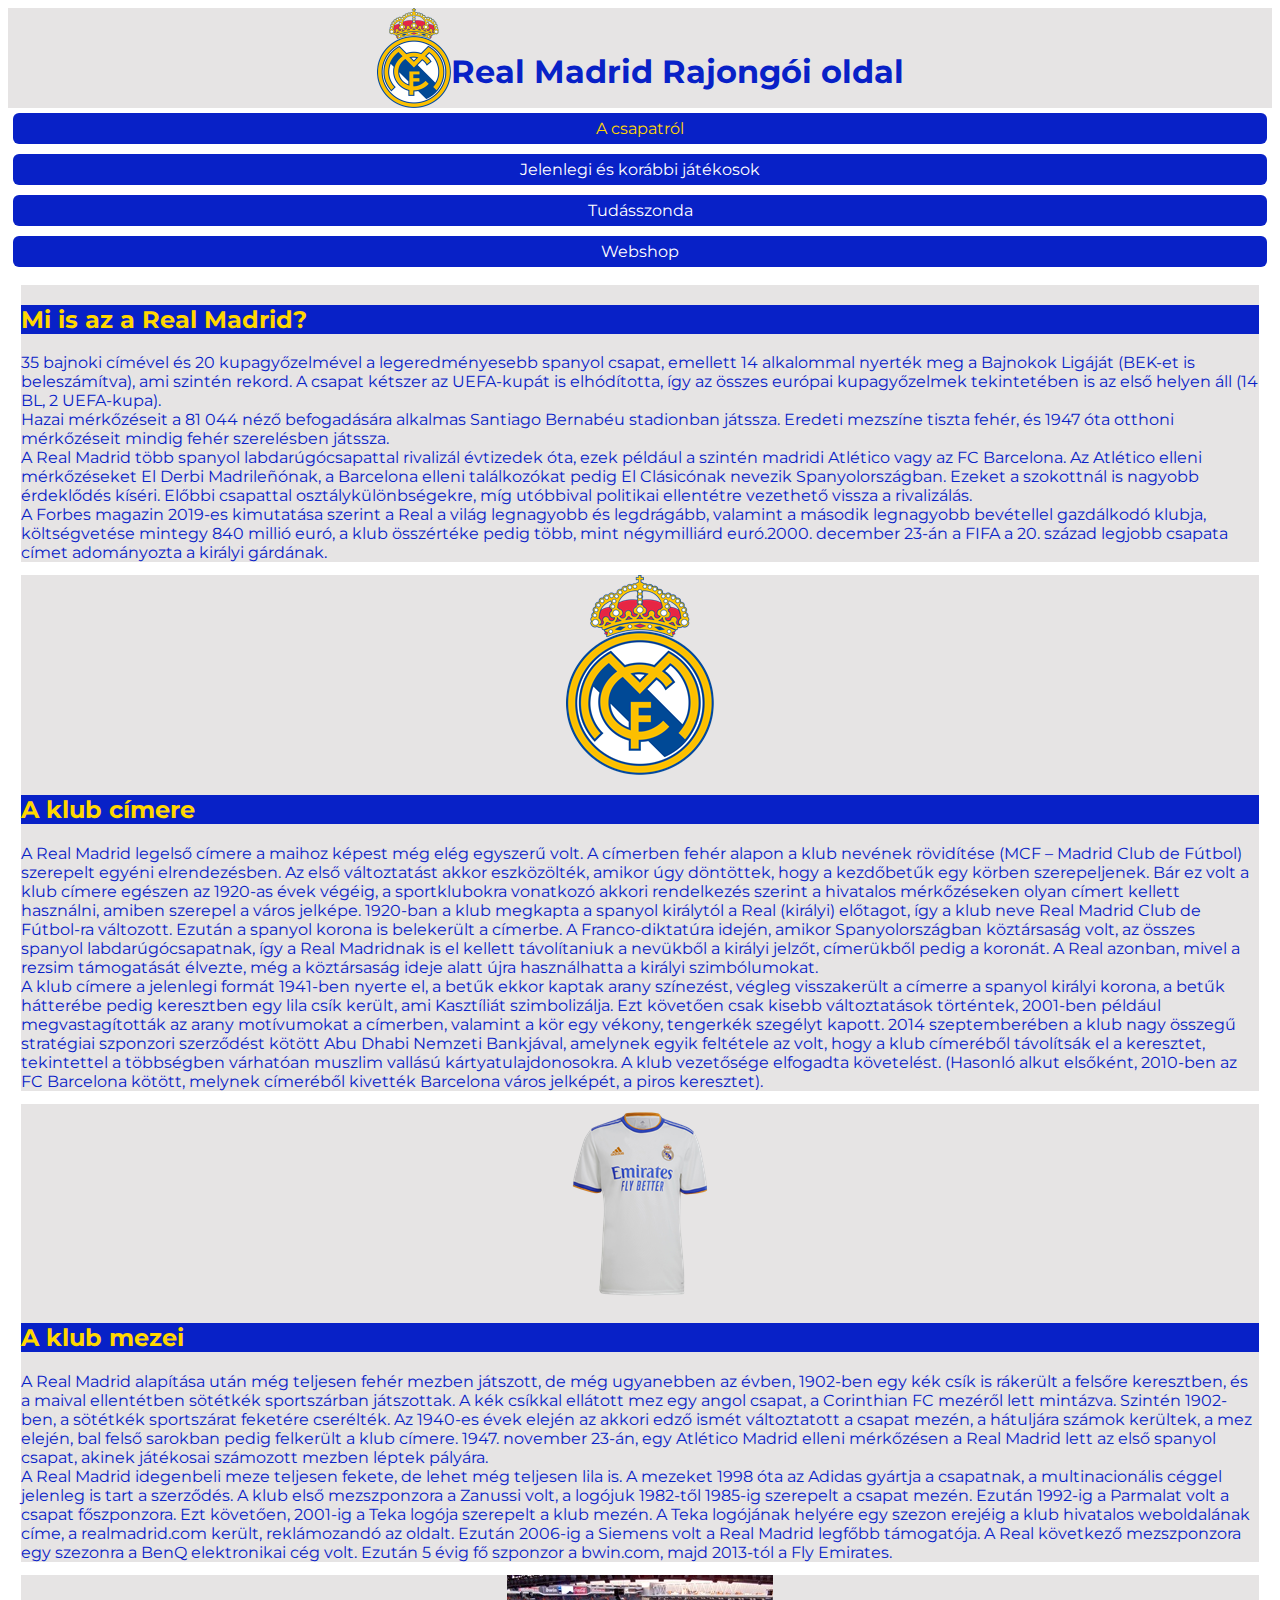
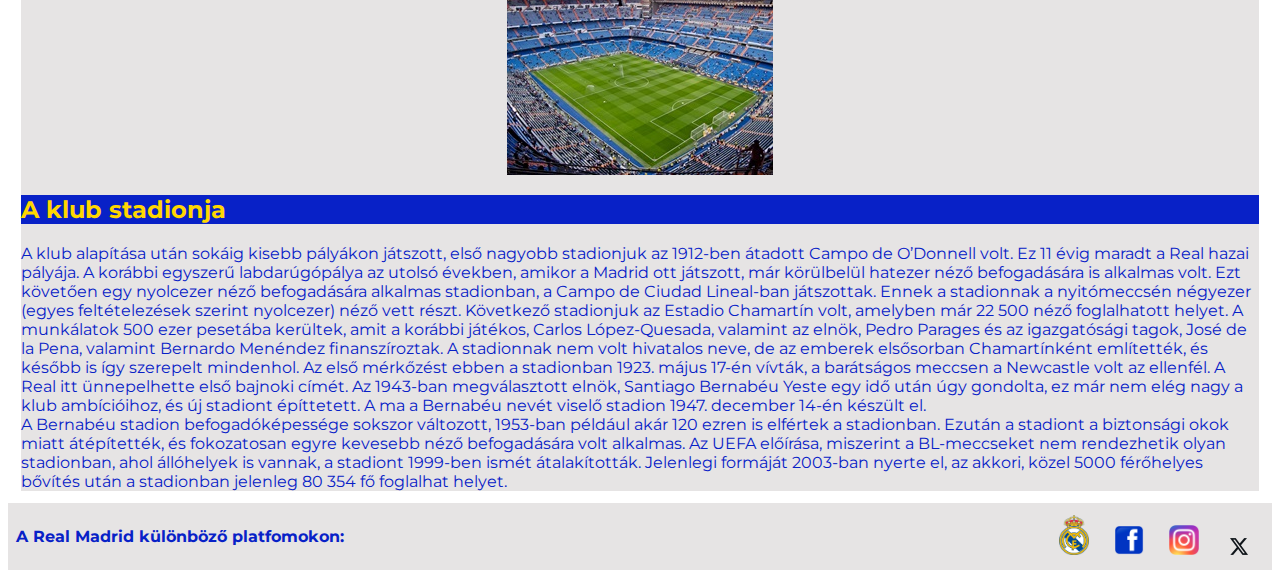
<file: index.html>
<!DOCTYPE html>
<html lang="hu">
<head>
    <meta charset="utf-8">
    <meta name="viewport" content="width=device-width,initial-scale=1.0">
    <meta name="author" content="Soós András">
    <meta name="copyright" content="Real Madrid Fanpage">
    <link rel="icon" href="képek/favicon.png" type="image/x-icon">
    <link rel="stylesheet" href="style.css">
    <title>Beadandó weboldal - Real Madrid Rajongói oldal</title>
</head>
<body>
<header>
    <img src="képek/favicon.png" alt="Real Madrid címer">
    <h1><a href="index.html">Real Madrid Rajongói oldal</a></h1>
    </header>
    <nav>
        <ul>
            <li><a href="#" id="active">A csapatról</a></li>
            <li><a href="keret.html">Jelenlegi és korábbi játékosok</a></li>
            <li><a href="teszt.html">Tudásszonda</a></li>
            <li><a href="webshop.html">Webshop</a></li>
        </ul>
    </nav>  
<div class="container">

<article class="csapat1">
<h2>Mi is az a Real Madrid?</h2>
35 bajnoki címével és 20 kupagyőzelmével a legeredményesebb spanyol csapat, emellett 14 alkalommal nyerték meg a Bajnokok Ligáját (BEK-et is beleszámítva), ami szintén rekord. A csapat kétszer az UEFA-kupát is elhódította, így az összes európai kupagyőzelmek tekintetében is az első helyen áll (14 BL, 2 UEFA-kupa).
<br>
Hazai mérkőzéseit a 81 044 néző befogadására alkalmas Santiago Bernabéu stadionban játssza. Eredeti mezszíne tiszta fehér, és 1947 óta otthoni mérkőzéseit mindig fehér szerelésben játssza.
<br>
A Real Madrid több spanyol labdarúgócsapattal rivalizál évtizedek óta, ezek például a szintén madridi Atlético vagy az FC Barcelona. Az Atlético elleni mérkőzéseket El Derbi Madrileñónak, a Barcelona elleni találkozókat pedig El Clásicónak nevezik Spanyolországban. Ezeket a szokottnál is nagyobb érdeklődés kíséri. Előbbi csapattal osztálykülönbségekre, míg utóbbival politikai ellentétre vezethető vissza a rivalizálás.
<br>
A Forbes magazin 2019-es kimutatása szerint a Real a világ legnagyobb és legdrágább, valamint a második legnagyobb bevétellel gazdálkodó klubja, költségvetése mintegy 840 millió euró, a klub összértéke pedig több, mint négymilliárd euró.2000. december 23-án a FIFA a 20. század legjobb csapata címet adományozta a királyi gárdának.
</article>
<article class="csapat2">
    <img class="csapatkepek" src="képek/favicon.png" alt="Logo">
<h2>A klub címere</h2>
A Real Madrid legelső címere a maihoz képest még elég egyszerű volt. A címerben fehér alapon a klub nevének rövidítése (MCF – Madrid Club de Fútbol) szerepelt egyéni elrendezésben. Az első változtatást akkor eszközölték, amikor úgy döntöttek, hogy a kezdőbetűk egy körben szerepeljenek. Bár ez volt a klub címere egészen az 1920-as évek végéig, a sportklubokra vonatkozó akkori rendelkezés szerint a hivatalos mérkőzéseken olyan címert kellett használni, amiben szerepel a város jelképe.

1920-ban a klub megkapta a spanyol királytól a Real (királyi) előtagot, így a klub neve Real Madrid Club de Fútbol-ra változott. Ezután a spanyol korona is belekerült a címerbe. A Franco-diktatúra idején, amikor Spanyolországban köztársaság volt, az összes spanyol labdarúgócsapatnak, így a Real Madridnak is el kellett távolítaniuk a nevükből a királyi jelzőt, címerükből pedig a koronát. A Real azonban, mivel a rezsim támogatását élvezte, még a köztársaság ideje alatt újra használhatta a királyi szimbólumokat.
<br>
A klub címere a jelenlegi formát 1941-ben nyerte el, a betűk ekkor kaptak arany színezést, végleg visszakerült a címerre a spanyol királyi korona, a betűk hátterébe pedig keresztben egy lila csík került, ami Kasztíliát szimbolizálja. Ezt követően csak kisebb változtatások történtek, 2001-ben például megvastagították az arany motívumokat a címerben, valamint a kör egy vékony, tengerkék szegélyt kapott.

2014 szeptemberében a klub nagy összegű stratégiai szponzori szerződést kötött Abu Dhabi Nemzeti Bankjával, amelynek egyik feltétele az volt, hogy a klub címeréből távolítsák el a keresztet, tekintettel a többségben várhatóan muszlim vallású kártyatulajdonosokra. A klub vezetősége elfogadta követelést. (Hasonló alkut elsőként, 2010-ben az FC Barcelona kötött, melynek címeréből kivették Barcelona város jelképét, a piros keresztet).
</article>
<article class="csapat3">
    <img class="csapatkepek" src="képek/csapat/mez.png" alt="Mez">
    <h2>A klub mezei</h2>
    A Real Madrid alapítása után még teljesen fehér mezben játszott, de még ugyanebben az évben, 1902-ben egy kék csík is rákerült a felsőre keresztben, és a maival ellentétben sötétkék sportszárban játszottak. A kék csíkkal ellátott mez egy angol csapat, a Corinthian FC mezéről lett mintázva. Szintén 1902-ben, a sötétkék sportszárat feketére cserélték. Az 1940-es évek elején az akkori edző ismét változtatott a csapat mezén, a hátuljára számok kerültek, a mez elején, bal felső sarokban pedig felkerült a klub címere. 1947. november 23-án, egy Atlético Madrid elleni mérkőzésen a Real Madrid lett az első spanyol csapat, akinek játékosai számozott mezben léptek pályára.
<br>
A Real Madrid idegenbeli meze teljesen fekete, de lehet még teljesen lila is. A mezeket 1998 óta az Adidas gyártja a csapatnak, a multinacionális céggel jelenleg is tart a szerződés. A klub első mezszponzora a Zanussi volt, a logójuk 1982-től 1985-ig szerepelt a csapat mezén. Ezután 1992-ig a Parmalat volt a csapat főszponzora. Ezt követően, 2001-ig a Teka logója szerepelt a klub mezén. A Teka logójának helyére egy szezon erejéig a klub hivatalos weboldalának címe, a realmadrid.com került, reklámozandó az oldalt. Ezután 2006-ig a Siemens volt a Real Madrid legfőbb támogatója. A Real következő mezszponzora egy szezonra a BenQ elektronikai cég volt. Ezután 5 évig fő szponzor a bwin.com, majd 2013-tól a Fly Emirates.   
</article>
<article class="csapat4">
    <img class="csapatkepek" src="képek/csapat/bernabeu.png" alt="Stadion">
<h2>
A klub stadionja
</h2>
A klub alapítása után sokáig kisebb pályákon játszott, első nagyobb stadionjuk az 1912-ben átadott Campo de O’Donnell volt. Ez 11 évig maradt a Real hazai pályája. A korábbi egyszerű labdarúgópálya az utolsó években, amikor a Madrid ott játszott, már körülbelül hatezer néző befogadására is alkalmas volt. Ezt követően egy nyolcezer néző befogadására alkalmas stadionban, a Campo de Ciudad Lineal-ban játszottak. Ennek a stadionnak a nyitómeccsén négyezer (egyes feltételezések szerint nyolcezer) néző vett részt. Következő stadionjuk az Estadio Chamartín volt, amelyben már 22 500 néző foglalhatott helyet. A munkálatok 500 ezer pesetába kerültek, amit a korábbi játékos, Carlos López-Quesada, valamint az elnök, Pedro Parages és az igazgatósági tagok, José de la Pena, valamint Bernardo Menéndez finanszíroztak. A stadionnak nem volt hivatalos neve, de az emberek elsősorban Chamartínként említették, és később is így szerepelt mindenhol. Az első mérkőzést ebben a stadionban 1923. május 17-én vívták, a barátságos meccsen a Newcastle volt az ellenfél. A Real itt ünnepelhette első bajnoki címét. Az 1943-ban megválasztott elnök, Santiago Bernabéu Yeste egy idő után úgy gondolta, ez már nem elég nagy a klub ambícióihoz, és új stadiont építtetett. A ma a Bernabéu nevét viselő stadion 1947. december 14-én készült el.
<br>
A Bernabéu stadion befogadóképessége sokszor változott, 1953-ban például akár 120 ezren is elfértek a stadionban. Ezután a stadiont a biztonsági okok miatt átépítették, és fokozatosan egyre kevesebb néző befogadására volt alkalmas. Az UEFA előírása, miszerint a BL-meccseket nem rendezhetik olyan stadionban, ahol állóhelyek is vannak, a stadiont 1999-ben ismét átalakították. Jelenlegi formáját 2003-ban nyerte el, az akkori, közel 5000 férőhelyes bővítés után a stadionban jelenleg 80 354 fő foglalhat helyet.

</article>














</div>
<footer>
    <table>
        <tr>
            <td class="bal">
                <p>A Real Madrid különböző platfomokon:</p>
            </td>
            <td class="jobb"> 
                <a href="https://www.realmadrid.com/en-US" target="_blank"><img src="képek/footer/favicon.png" alt="A Real Madrid honlapja"></a>
                <a href="https://www.facebook.com/RealMadrid/?locale=hu_HU" target="_blank"><img src="képek/footer/facebook.png" alt="A Real Madrid Facebook oldala"></a>
                <a href="https://www.instagram.com/realmadrid/" target="_blank"><img src="képek/footer/insta.png" alt="A Real Madrid Instagram oldala"></a>
                <a href="https://twitter.com/realmadrid?" target="_blank"><img src="képek/footer/X.png" alt="A Real Madrid Twitter oldala"></a>
            </td>  
        </tr>
    </table>
</footer>
</body>
</html>
</file>
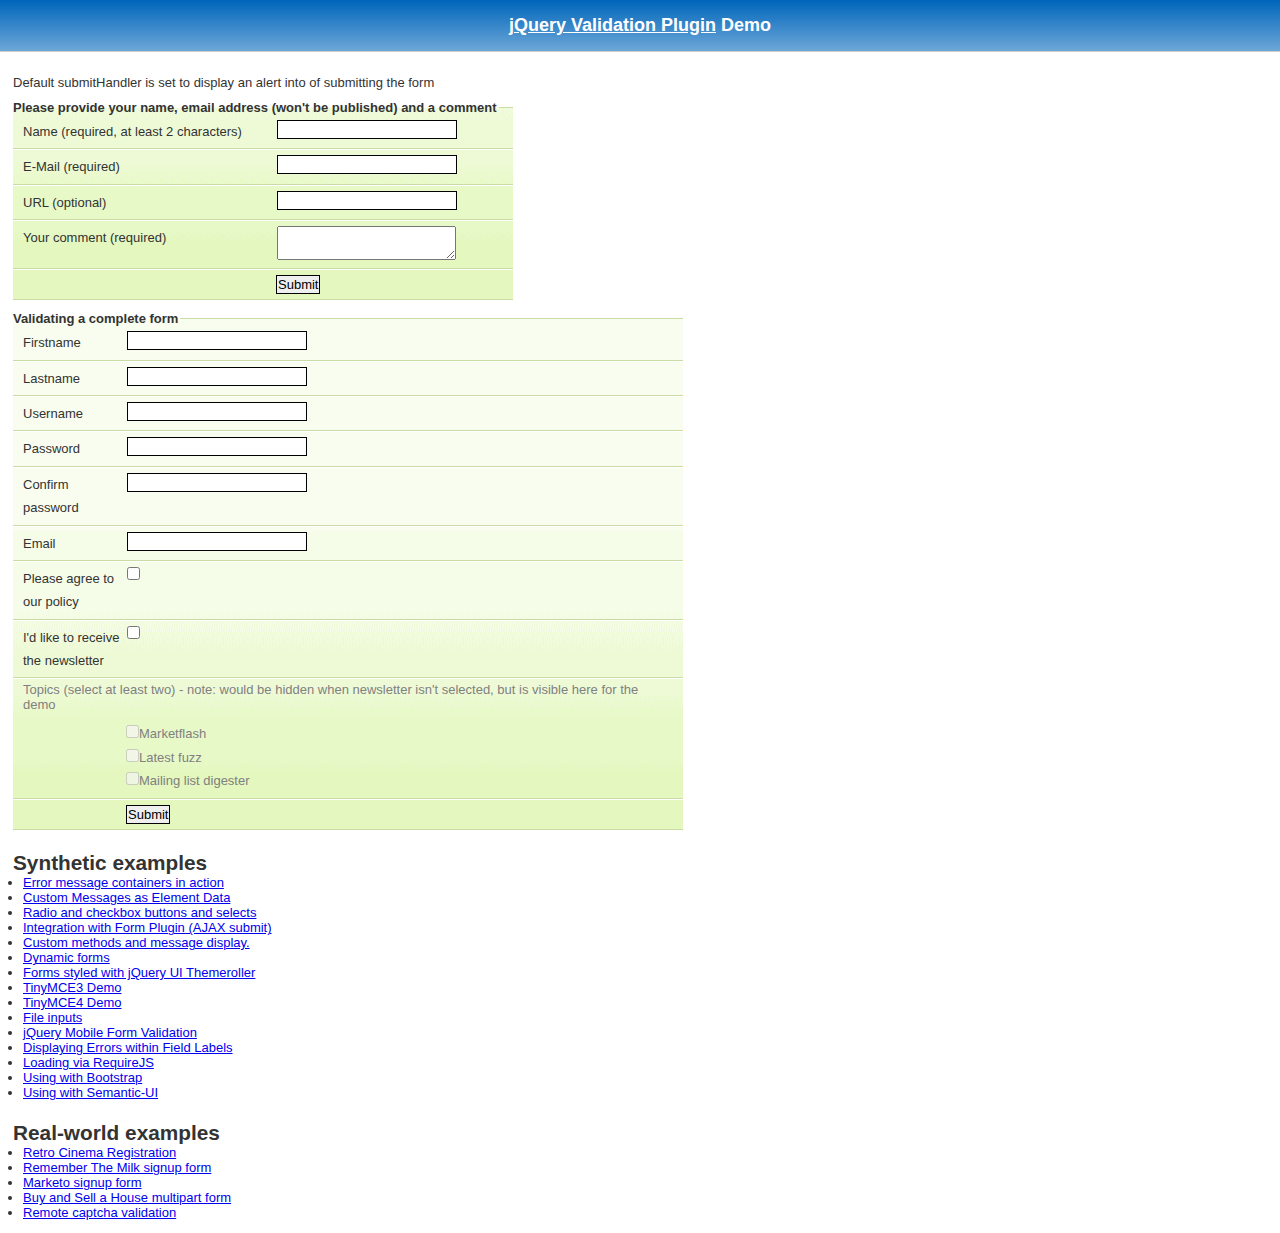
<file: jquery/validation/demo/index.html>
<!DOCTYPE html>
<html lang="en">
<head>
	<meta charset="utf-8">
	<title>jQuery validation plug-in - main demo</title>
	<link rel="stylesheet" href="css/screen.css">
	<script src="../lib/jquery.js"></script>
	<script src="../dist/jquery.validate.js"></script>
	<script>
	$.validator.setDefaults({
		submitHandler: function() {
			alert("submitted!");
		}
	});

	$().ready(function() {
		// validate the comment form when it is submitted
		$("#commentForm").validate();

		// validate signup form on keyup and submit
		$("#signupForm").validate({
			rules: {
				firstname: "required",
				lastname: "required",
				username: {
					required: true,
					minlength: 2
				},
				password: {
					required: true,
					minlength: 5
				},
				confirm_password: {
					required: true,
					minlength: 5,
					equalTo: "#password"
				},
				email: {
					required: true,
					email: true
				},
				topic: {
					required: "#newsletter:checked",
					minlength: 2
				},
				agree: "required"
			},
			messages: {
				firstname: "Please enter your firstname",
				lastname: "Please enter your lastname",
				username: {
					required: "Please enter a username",
					minlength: "Your username must consist of at least 2 characters"
				},
				password: {
					required: "Please provide a password",
					minlength: "Your password must be at least 5 characters long"
				},
				confirm_password: {
					required: "Please provide a password",
					minlength: "Your password must be at least 5 characters long",
					equalTo: "Please enter the same password as above"
				},
				email: "Please enter a valid email address",
				agree: "Please accept our policy",
				topic: "Please select at least 2 topics"
			}
		});

		// propose username by combining first- and lastname
		$("#username").focus(function() {
			var firstname = $("#firstname").val();
			var lastname = $("#lastname").val();
			if (firstname && lastname && !this.value) {
				this.value = firstname + "." + lastname;
			}
		});

		//code to hide topic selection, disable for demo
		var newsletter = $("#newsletter");
		// newsletter topics are optional, hide at first
		var inital = newsletter.is(":checked");
		var topics = $("#newsletter_topics")[inital ? "removeClass" : "addClass"]("gray");
		var topicInputs = topics.find("input").attr("disabled", !inital);
		// show when newsletter is checked
		newsletter.click(function() {
			topics[this.checked ? "removeClass" : "addClass"]("gray");
			topicInputs.attr("disabled", !this.checked);
		});
	});
	</script>
	<style>
	#commentForm {
		width: 500px;
	}
	#commentForm label {
		width: 250px;
	}
	#commentForm label.error, #commentForm input.submit {
		margin-left: 253px;
	}
	#signupForm {
		width: 670px;
	}
	#signupForm label.error {
		margin-left: 10px;
		width: auto;
		display: inline;
	}
	#newsletter_topics label.error {
		display: none;
		margin-left: 103px;
	}
	</style>
</head>
<body>
<h1 id="banner"><a href="https://jqueryvalidation.org/">jQuery Validation Plugin</a> Demo</h1>
<div id="main">
	<p>Default submitHandler is set to display an alert into of submitting the form</p>
	<form class="cmxform" id="commentForm" method="get" action="">
		<fieldset>
			<legend>Please provide your name, email address (won't be published) and a comment</legend>
			<p>
				<label for="cname">Name (required, at least 2 characters)</label>
				<input id="cname" name="name" minlength="2" type="text" required>
			</p>
			<p>
				<label for="cemail">E-Mail (required)</label>
				<input id="cemail" type="email" name="email" required>
			</p>
			<p>
				<label for="curl">URL (optional)</label>
				<input id="curl" type="url" name="url">
			</p>
			<p>
				<label for="ccomment">Your comment (required)</label>
				<textarea id="ccomment" name="comment" required></textarea>
			</p>
			<p>
				<input class="submit" type="submit" value="Submit">
			</p>
		</fieldset>
	</form>
	<form class="cmxform" id="signupForm" method="get" action="">
		<fieldset>
			<legend>Validating a complete form</legend>
			<p>
				<label for="firstname">Firstname</label>
				<input id="firstname" name="firstname" type="text">
			</p>
			<p>
				<label for="lastname">Lastname</label>
				<input id="lastname" name="lastname" type="text">
			</p>
			<p>
				<label for="username">Username</label>
				<input id="username" name="username" type="text">
			</p>
			<p>
				<label for="password">Password</label>
				<input id="password" name="password" type="password">
			</p>
			<p>
				<label for="confirm_password">Confirm password</label>
				<input id="confirm_password" name="confirm_password" type="password">
			</p>
			<p>
				<label for="email">Email</label>
				<input id="email" name="email" type="email">
			</p>
			<p>
				<label for="agree">Please agree to our policy</label>
				<input type="checkbox" class="checkbox" id="agree" name="agree">
			</p>
			<p>
				<label for="newsletter">I'd like to receive the newsletter</label>
				<input type="checkbox" class="checkbox" id="newsletter" name="newsletter">
			</p>
			<fieldset id="newsletter_topics">
				<legend>Topics (select at least two) - note: would be hidden when newsletter isn't selected, but is visible here for the demo</legend>
				<label for="topic_marketflash">
					<input type="checkbox" id="topic_marketflash" value="marketflash" name="topic">Marketflash
				</label>
				<label for="topic_fuzz">
					<input type="checkbox" id="topic_fuzz" value="fuzz" name="topic">Latest fuzz
				</label>
				<label for="topic_digester">
					<input type="checkbox" id="topic_digester" value="digester" name="topic">Mailing list digester
				</label>
				<label for="topic" class="error">Please select at least two topics you'd like to receive.</label>
			</fieldset>
			<p>
				<input class="submit" type="submit" value="Submit">
			</p>
		</fieldset>
	</form>
	<h3>Synthetic examples</h3>
	<ul>
		<li><a href="errorcontainer-demo.html">Error message containers in action</a>
		</li>
		<li><a href="custom-messages-data-demo.html">Custom Messages as Element Data</a>
		</li>
		<li><a href="radio-checkbox-select-demo.html">Radio and checkbox buttons and selects</a>
		</li>
		<li><a href="ajaxSubmit-integration-demo.html">Integration with Form Plugin (AJAX submit)</a>
		</li>
		<li><a href="custom-methods-demo.html">Custom methods and message display.</a>
		</li>
		<li><a href="dynamic-totals.html">Dynamic forms</a>
		</li>
		<li><a href="themerollered.html">Forms styled with jQuery UI Themeroller</a>
		</li>
		<li><a href="tinymce/">TinyMCE3 Demo</a>
		</li>
		<li><a href="tinymce4/">TinyMCE4 Demo</a>
		</li>
		<li><a href="file_input.html">File inputs</a>
		</li>
		<li><a href="jquerymobile.html">jQuery Mobile Form Validation</a>
		</li>
		<li><a href="errors-within-labels.html">Displaying Errors within Field Labels</a>
		</li>
		<li><a href="requirejs/index.html">Loading via RequireJS</a>
		</li>
		<li><a href="bootstrap/index.html">Using with Bootstrap</a>
		</li>
		<li><a href="semantic-ui/index.html">Using with Semantic-UI</a>
		</li>
	</ul>
	<h3>Real-world examples</h3>
	<ul>
		<li><a href="cinema/">Retro Cinema Registration</a></li>
		<li><a href="milk/">Remember The Milk signup form</a></li>
		<li><a href="marketo/">Marketo signup form</a></li>
		<li><a href="multipart/">Buy and Sell a House multipart form</a></li>
		<li><a href="captcha/">Remote captcha validation</a></li>
	</ul>
</div>
</body>
</html>
</file>
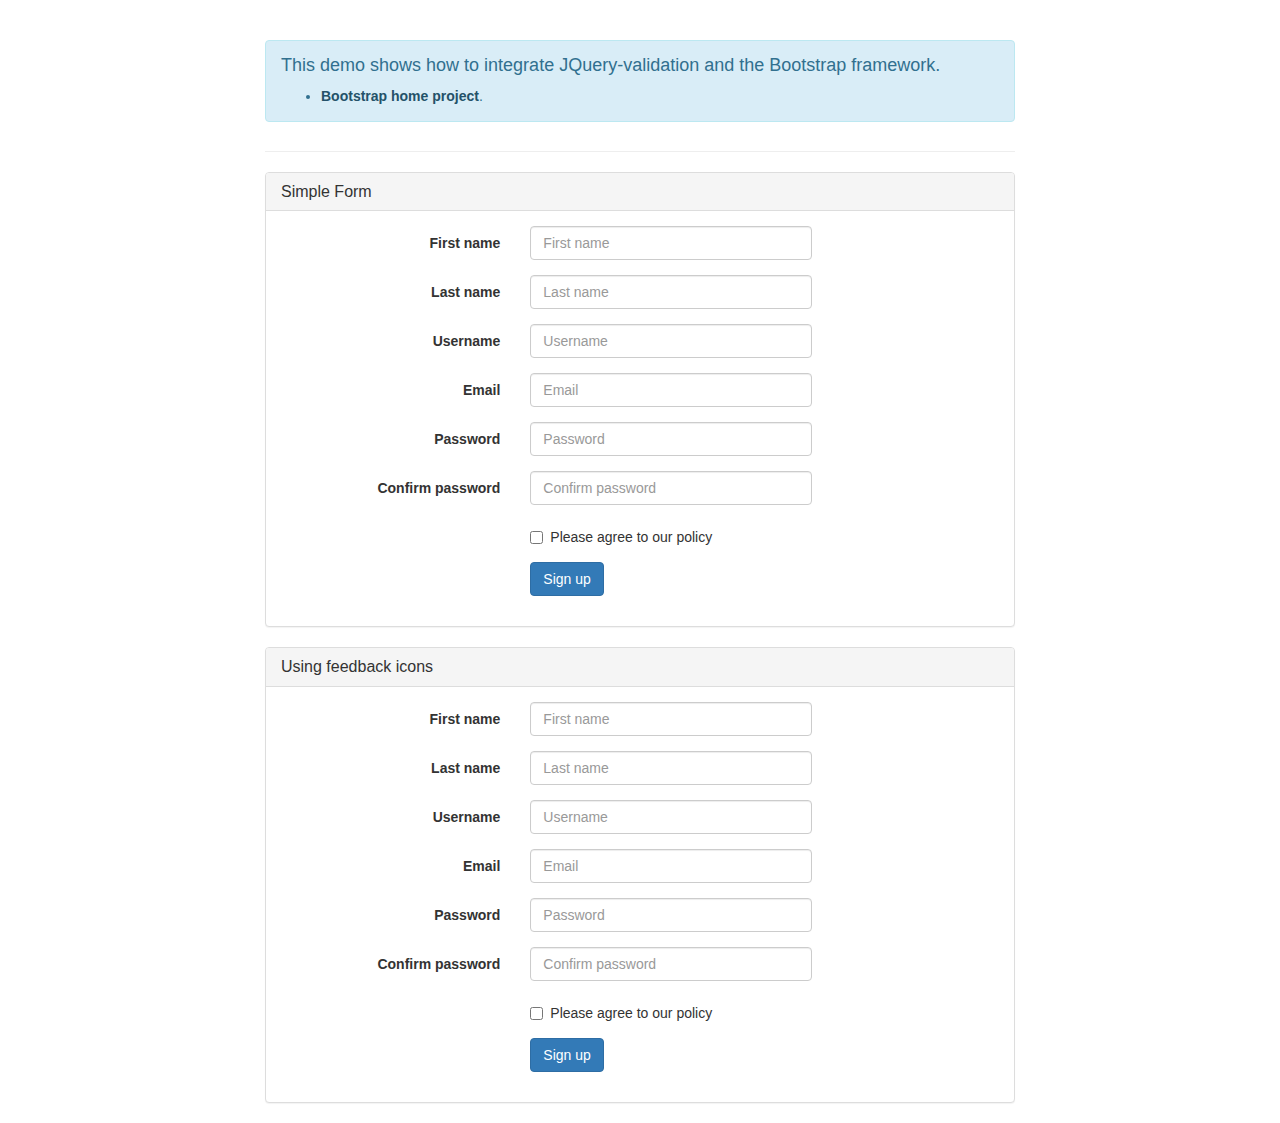
<file: jquery/validation/demo/bootstrap/index.html>
<!DOCTYPE html>
<html>
<head>
	<title>JQuery-validation demo | Bootstrap</title>

	<link rel="stylesheet" href="https://maxcdn.bootstrapcdn.com/bootstrap/3.3.5/css/bootstrap.min.css" />

	<script type="text/javascript" src="../../lib/jquery-1.11.1.js"></script>
	<script type="text/javascript" src="../../dist/jquery.validate.js"></script>
</head>
<body>
	<div class="container">
		<div class="row">
			<div class="col-sm-8 col-sm-offset-2">
				<div class="page-header">
					<div class="alert alert-info" role="alert">
						<h4>This demo shows how to integrate JQuery-validation and the Bootstrap framework.</h4>
						<ul>
							<li><a href="https://getbootstrap.com/" class="alert-link">Bootstrap home project</a>.</li>
						</ul>
					</div>
				</div>

				<div class="panel panel-default">
					<div class="panel-heading">
						<h3 class="panel-title">Simple Form</h3>
					</div>
					<div class="panel-body">
						<form id="signupForm" method="post" class="form-horizontal" action="">
							<div class="form-group">
								<label class="col-sm-4 control-label" for="firstname">First name</label>
								<div class="col-sm-5">
									<input type="text" class="form-control" id="firstname" name="firstname" placeholder="First name" />
								</div>
							</div>

							<div class="form-group">
								<label class="col-sm-4 control-label" for="lastname">Last name</label>
								<div class="col-sm-5">
									<input type="text" class="form-control" id="lastname" name="lastname" placeholder="Last name" />
								</div>
							</div>

							<div class="form-group">
								<label class="col-sm-4 control-label" for="username">Username</label>
								<div class="col-sm-5">
									<input type="text" class="form-control" id="username" name="username" placeholder="Username" />
								</div>
							</div>

							<div class="form-group">
								<label class="col-sm-4 control-label" for="email">Email</label>
								<div class="col-sm-5">
									<input type="text" class="form-control" id="email" name="email" placeholder="Email" />
								</div>
							</div>

							<div class="form-group">
								<label class="col-sm-4 control-label" for="password">Password</label>
								<div class="col-sm-5">
									<input type="password" class="form-control" id="password" name="password" placeholder="Password" />
								</div>
							</div>

							<div class="form-group">
								<label class="col-sm-4 control-label" for="confirm_password">Confirm password</label>
								<div class="col-sm-5">
									<input type="password" class="form-control" id="confirm_password" name="confirm_password" placeholder="Confirm password" />
								</div>
							</div>

							<div class="form-group">
								<div class="col-sm-5 col-sm-offset-4">
									<div class="checkbox">
										<label>
											<input type="checkbox" id="agree" name="agree" value="agree" />Please agree to our policy
										</label>
									</div>
								</div>
							</div>

							<div class="form-group">
								<div class="col-sm-9 col-sm-offset-4">
									<button type="submit" class="btn btn-primary" name="signup" value="Sign up">Sign up</button>
								</div>
							</div>
						</form>
					</div>
				</div>

				<div class="panel panel-default">
					<div class="panel-heading">
						<h3 class="panel-title">Using feedback icons</h3>
					</div>
					<div class="panel-body">
						<form id="signupForm1" method="post" class="form-horizontal" action="">
							<div class="form-group">
								<label class="col-sm-4 control-label" for="firstname1">First name</label>
								<div class="col-sm-5">
									<input type="text" class="form-control" id="firstname1" name="firstname1" placeholder="First name" />
								</div>
							</div>

							<div class="form-group">
								<label class="col-sm-4 control-label" for="lastname1">Last name</label>
								<div class="col-sm-5">
									<input type="text" class="form-control" id="lastname1" name="lastname1" placeholder="Last name" />
								</div>
							</div>

							<div class="form-group">
								<label class="col-sm-4 control-label" for="username1">Username</label>
								<div class="col-sm-5">
									<input type="text" class="form-control" id="username1" name="username1" placeholder="Username" />
								</div>
							</div>

							<div class="form-group">
								<label class="col-sm-4 control-label" for="email1">Email</label>
								<div class="col-sm-5">
									<input type="text" class="form-control" id="email1" name="email1" placeholder="Email" />
								</div>
							</div>

							<div class="form-group">
								<label class="col-sm-4 control-label" for="password1">Password</label>
								<div class="col-sm-5">
									<input type="password" class="form-control" id="password1" name="password1" placeholder="Password" />
								</div>
							</div>

							<div class="form-group">
								<label class="col-sm-4 control-label" for="confirm_password1">Confirm password</label>
								<div class="col-sm-5">
									<input type="password" class="form-control" id="confirm_password1" name="confirm_password1" placeholder="Confirm password" />
								</div>
							</div>

							<div class="form-group">
								<div class="col-sm-5 col-sm-offset-4">
									<div class="checkbox">
										<label>
											<input type="checkbox" id="agree1" name="agree1" value="agree" />Please agree to our policy
										</label>
									</div>
								</div>
							</div>

							<div class="form-group">
								<div class="col-sm-9 col-sm-offset-4">
									<button type="submit" class="btn btn-primary" name="signup1" value="Sign up">Sign up</button>
								</div>
							</div>
						</form>
					</div>
				</div>
			</div>
		</div>
	</div>
	<script type="text/javascript">
		$.validator.setDefaults( {
			submitHandler: function () {
				alert( "submitted!" );
			}
		} );

		$( document ).ready( function () {
			$( "#signupForm" ).validate( {
				rules: {
					firstname: "required",
					lastname: "required",
					username: {
						required: true,
						minlength: 2
					},
					password: {
						required: true,
						minlength: 5
					},
					confirm_password: {
						required: true,
						minlength: 5,
						equalTo: "#password"
					},
					email: {
						required: true,
						email: true
					},
					agree: "required"
				},
				messages: {
					firstname: "Please enter your firstname",
					lastname: "Please enter your lastname",
					username: {
						required: "Please enter a username",
						minlength: "Your username must consist of at least 2 characters"
					},
					password: {
						required: "Please provide a password",
						minlength: "Your password must be at least 5 characters long"
					},
					confirm_password: {
						required: "Please provide a password",
						minlength: "Your password must be at least 5 characters long",
						equalTo: "Please enter the same password as above"
					},
					email: "Please enter a valid email address",
					agree: "Please accept our policy"
				},
				errorElement: "em",
				errorPlacement: function ( error, element ) {
					// Add the `help-block` class to the error element
					error.addClass( "help-block" );

					if ( element.prop( "type" ) === "checkbox" ) {
						error.insertAfter( element.parent( "label" ) );
					} else {
						error.insertAfter( element );
					}
				},
				highlight: function ( element, errorClass, validClass ) {
					$( element ).parents( ".col-sm-5" ).addClass( "has-error" ).removeClass( "has-success" );
				},
				unhighlight: function (element, errorClass, validClass) {
					$( element ).parents( ".col-sm-5" ).addClass( "has-success" ).removeClass( "has-error" );
				}
			} );

			$( "#signupForm1" ).validate( {
				rules: {
					firstname1: "required",
					lastname1: "required",
					username1: {
						required: true,
						minlength: 2
					},
					password1: {
						required: true,
						minlength: 5
					},
					confirm_password1: {
						required: true,
						minlength: 5,
						equalTo: "#password1"
					},
					email1: {
						required: true,
						email: true
					},
					agree1: "required"
				},
				messages: {
					firstname1: "Please enter your firstname",
					lastname1: "Please enter your lastname",
					username1: {
						required: "Please enter a username",
						minlength: "Your username must consist of at least 2 characters"
					},
					password1: {
						required: "Please provide a password",
						minlength: "Your password must be at least 5 characters long"
					},
					confirm_password1: {
						required: "Please provide a password",
						minlength: "Your password must be at least 5 characters long",
						equalTo: "Please enter the same password as above"
					},
					email1: "Please enter a valid email address",
					agree1: "Please accept our policy"
				},
				errorElement: "em",
				errorPlacement: function ( error, element ) {
					// Add the `help-block` class to the error element
					error.addClass( "help-block" );

					// Add `has-feedback` class to the parent div.form-group
					// in order to add icons to inputs
					element.parents( ".col-sm-5" ).addClass( "has-feedback" );

					if ( element.prop( "type" ) === "checkbox" ) {
						error.insertAfter( element.parent( "label" ) );
					} else {
						error.insertAfter( element );
					}

					// Add the span element, if doesn't exists, and apply the icon classes to it.
					if ( !element.next( "span" )[ 0 ] ) {
						$( "<span class='glyphicon glyphicon-remove form-control-feedback'></span>" ).insertAfter( element );
					}
				},
				success: function ( label, element ) {
					// Add the span element, if doesn't exists, and apply the icon classes to it.
					if ( !$( element ).next( "span" )[ 0 ] ) {
						$( "<span class='glyphicon glyphicon-ok form-control-feedback'></span>" ).insertAfter( $( element ) );
					}
				},
				highlight: function ( element, errorClass, validClass ) {
					$( element ).parents( ".col-sm-5" ).addClass( "has-error" ).removeClass( "has-success" );
					$( element ).next( "span" ).addClass( "glyphicon-remove" ).removeClass( "glyphicon-ok" );
				},
				unhighlight: function ( element, errorClass, validClass ) {
					$( element ).parents( ".col-sm-5" ).addClass( "has-success" ).removeClass( "has-error" );
					$( element ).next( "span" ).addClass( "glyphicon-ok" ).removeClass( "glyphicon-remove" );
				}
			} );
		} );
	</script>
</body>
</html>
</file>
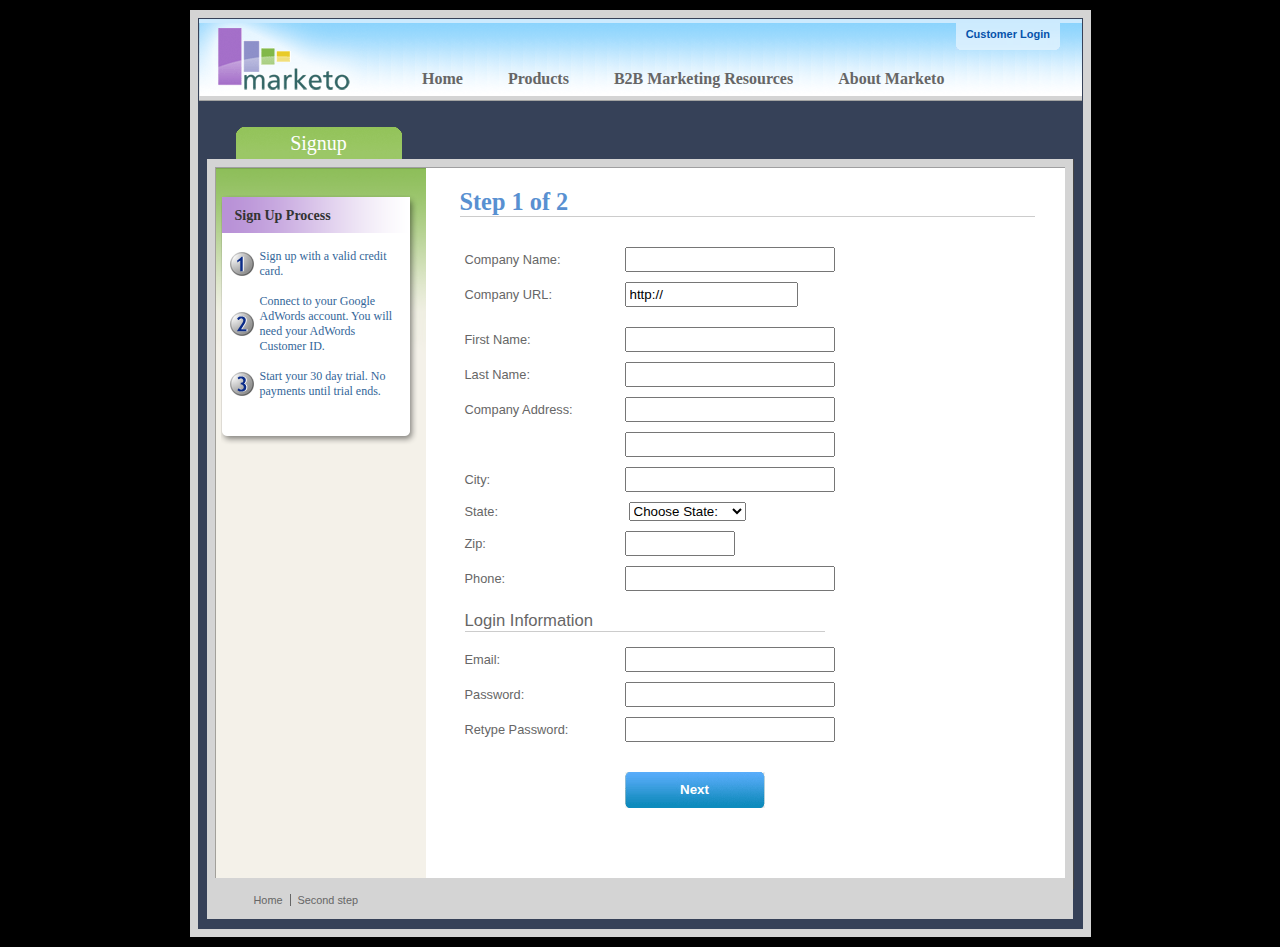
<file: jquery/validation/demo/marketo/index.html>
<!DOCTYPE html>
<html lang="en">
<head>
	<meta charset="utf-8">
	<title>Subscription Signup | Marketo</title>
	<script src="../../lib/jquery.js"></script>
	<script src="../../lib/jquery.mockjax.js"></script>
	<script src="../../dist/jquery.validate.js"></script>
	<script src="jquery.maskedinput.js"></script>
	<script src="mktSignup.js"></script>
	<link rel="stylesheet" href="stylesheet.css">
</head>
<body>
<!-- start page wrapper -->
<div id="letterbox">
	<!-- start header container -->
	<div id="header-background">
		<div class="nav-global-container">
			<div class="login">
				<a href="#">
					<span></span>Customer Login</a>
			</div>
			<div class="logo">
				<a href="#">
					<img src="images/logo_marketo.gif" width="168" height="73" alt="Marketo">
				</a>
			</div>
			<div class="nav-global">
				<ul>
					<li>
						<a href="#" class="nav-g01">
							<span></span>Home</a>
					</li>
					<li>
						<a href="#" class="nav-g02">
							<span></span>Products</a>
					</li>
					<li>
						<a href="#" class="nav-g04">
							<span></span>B2B Marketing Resources</a>
					</li>
					<li>
						<a href="#" class="nav-g05">
							<span></span>About Marketo</a>
					</li>
				</ul>
			</div>
		</div>
	</div>
	<!-- end header container -->
	<div class="line-grey-tier"></div>
	<!-- start page container 2 div-->
	<div id="page-container" class="resize">
		<div id="page-content-inner" class="resize">
			<!-- start col-main -->
			<div id="col-main" class="resize" style="">
				<!-- start main content -->
				<div class="main-content resize">
					<div class="action-container" style="display:none;"></div>
					<h1>Step 1 of 2</h1>
					<p>
					</p>
					<br clear="all">
					<div>
						<form id="profileForm" type="actionForm" action="step2.htm" method="get">
							<div class="error" style="display:none;">
								<img src="images/warning.gif" alt="Warning!" width="24" height="24" style="float:left; margin: -5px 10px 0px 0px;">
								<span></span>.
								<br clear="all">
							</div>
							<table cellpadding="0" cellspacing="0" border="0">
								<tr>
									<td class="label">
										<label for="co_name">Company Name:</label>
									</td>
									<td class="field">
										<input id="co_name" class="required" maxlength="40" name="co_name" size="20" type="text" tabindex="1" value="">
									</td>
								</tr>
								<tr>
									<td class="label">
										<label for="co_url">Company URL:</label>
									</td>
									<td class="field">
										<input id="co_url" class="required defaultInvalid url" maxlength="40" name="co_url" style="width:163px" type="text" tabindex="2" value="http://">
									</td>
								</tr>
								<tr>
									<td>
									<td>
								</tr>
								<tr>
									<td class="label">
										<label for="first_name">First Name:</label>
									</td>
									<td class="field">
										<input id="first_name" class="required" maxlength="40" name="first_name" size="20" type="text" tabindex="3" value="">
									</td>
								</tr>
								<tr>
									<td class="label">
										<label for="last_name">Last Name:</label>
									</td>
									<td class="field">
										<input id="last_name" class="required" maxlength="40" name="last_name" size="20" type="text" tabindex="4" value="">
									</td>
								</tr>
								<tr>
									<td class="label">
										<label for="address1">Company Address:</label>
									</td>
									<td class="field">
										<input maxlength="40" class="required" name="address1" size="20" type="text" tabindex="5" value="">
									</td>
								</tr>
								<tr>
									<td class="label"></td>
									<td class="field">
										<input maxlength="40" name="address2" size="20" type="text" tabindex="6" value="">
									</td>
								</tr>
								<tr>
									<td class="label">
										<label for="city">City:</label>
									</td>
									<td class="field">
										<input maxlength="40" class="required" name="city" size="20" type="text" tabindex="7" value="">
									</td>
								</tr>
								<tr>
									<td class="label">
										<label for="state">State:</label>
									</td>
									<td class="field">
										<select id="state" class="required" name="state" style="margin-left: 4px;" tabindex="8">
											<option value="">Choose State:</option>
											<option value="AL">Alabama</option>
											<option value="AK">Alaska</option>
											<option value="AZ">Arizona</option>
											<option value="AR">Arkansas</option>
											<option value="CA">California</option>
											<option value="CO">Colorado</option>
											<option value="CT">Connecticut</option>
											<option value="DE">Delaware</option>
											<option value="FL">Florida</option>
											<option value="GA">Georgia</option>
											<option value="HI">Hawaii</option>
											<option value="ID">Idaho</option>
											<option value="IL">Illinois</option>
											<option value="IN">Indiana</option>
											<option value="IA">Iowa</option>
											<option value="KS">Kansas</option>
											<option value="KY">Kentucky</option>
											<option value="LA">Louisiana</option>
											<option value="ME">Maine</option>
											<option value="MD">Maryland</option>
											<option value="MA">Massachusetts</option>
											<option value="MI">Michigan</option>
											<option value="MN">Minnesota</option>
											<option value="MS">Mississippi</option>
											<option value="MO">Missouri</option>
											<option value="MT">Montana</option>
											<option value="NE">Nebraska</option>
											<option value="NV">Nevada</option>
											<option value="NH">New Hampshire</option>
											<option value="NJ">New Jersey</option>
											<option value="NM">New Mexico</option>
											<option value="NY">New York</option>
											<option value="NC">North Carolina</option>
											<option value="ND">North Dakota</option>
											<option value="OH">Ohio</option>
											<option value="OK">Oklahoma</option>
											<option value="OR">Oregon</option>
											<option value="PA">Pennsylvania</option>
											<option value="RI">Rhode Island</option>
											<option value="SC">South Carolina</option>
											<option value="SD">South Dakota</option>
											<option value="TN">Tennessee</option>
											<option value="TX">Texas</option>
											<option value="UT">Utah</option>
											<option value="VT">Vermont</option>
											<option value="VA">Virginia</option>
											<option value="WA">Washington</option>
											<option value="WV">West Virginia</option>
											<option value="WI">Wisconsin</option>
											<option value="WY">Wyoming</option>
										</select>
									</td>
								</tr>
								<tr>
									<td class="label">
										<label for="zip">Zip:</label>
									</td>
									<td class="field">
										<input maxlength="10" name="zip" style="width: 100px" type="text" class="required zipcode" tabindex="9" value="">
									</td>
								</tr>
								<tr>
									<td class="label">
										<label for="phone">Phone:</label>
									</td>
									<td class="field">
										<input id="phone" maxlength="14" name="phone" type="text" class="required phone" tabindex="10" value="">
									</td>
								</tr>
								<tr>
									<td colspan="2">
										<h2 style="border-bottom: 1px solid #CCCCCC;">Login Information</h2>
									</td>
								</tr>
								<tr>
									<td class="label">
										<label for="email">Email:</label>
									</td>
									<td class="field">
										<input id="email" class="required email" remote="emails.action" maxlength="40" name="email" size="20" type="text" tabindex="11" value="">
									</td>
								</tr>
								<tr>
									<td class="label">
										<label for="password1">Password:</label>
									</td>
									<td class="field">
										<input id="password1" class="required password" maxlength="40" name="password1" size="20" type="password" tabindex="12" value="">
									</td>
								</tr>
								<tr>
									<td class="label">
										<label for="password2">Retype Password:</label>
									</td>
									<td class="field">
										<input id="password2" class="required" equalTo="#password1" maxlength="40" name="password2" size="20" type="password" tabindex="13" value="">
										<div class="formError"></div>
									</td>
								</tr>
								<tr>
									<td></td>
									<td>
										<div class="buttonSubmit">
											<span></span>
											<input class="formButton" type="submit" value="Next" style="width: 140px" tabindex="14">
										</div>
									</td>
								</tr>
							</table>
							<br>
							<br>
						</form>
						<br clear="all">
					</div>
				</div>
				<!-- end main content -->
				<br>
			</div>
			<!-- end col-main -->
			<!-- start left col -->
			<div id="col-left" class="nav-left-back empty resize" style="position: absolute; min-height: 450px;">
				<div class="col-left-header-tab" style="position: absolute;">Signup</div>
				<div class="nav-left"></div>
				<div class="left-nav-callout png" style="top: 15px; margin-bottom: 100px;">
					<img src="images/left-nav-callout-long.png" class="png" alt="">
					<h6>Sign Up Process</h6>
					<a style="background-image: url(images/step1-24.gif); font-weight: normal; text-decoration: none; cursor: default;">Sign up with a valid credit card.</a>
					<a style="background-image: url(images/step2-24.gif); font-weight: normal; text-decoration: none; cursor: default;">Connect to your Google AdWords account.  You will need your AdWords Customer ID.</a>
					<a style="background-image: url(images/step3-24.gif); font-weight: normal; text-decoration: none; cursor: default;">Start your 30 day trial.  No payments until trial ends.</a>
				</div>
				<div class="footerAddress">
					<b>Marketo Inc.</b>
					<br>1710 S. Amphlett Blvd.
					<br>San Mateo, CA 94402 USA
					<br>
				</div>
				<br clear="all">
			</div>
			<!-- end left col -->
		</div>
	</div>
	<!-- end page container 2 divs-->
	<div id="footer-container" align="center">
		<div class="footer">
			<ul>
				<li><a href="..">Home</a>
				</li>
				<li class="line-off"><a href="step2.htm">Second step</a>
				</li>
			</ul>
		</div>
	</div>
	<!-- end page wrapper -->
</div>
</body>
</html>
</file>
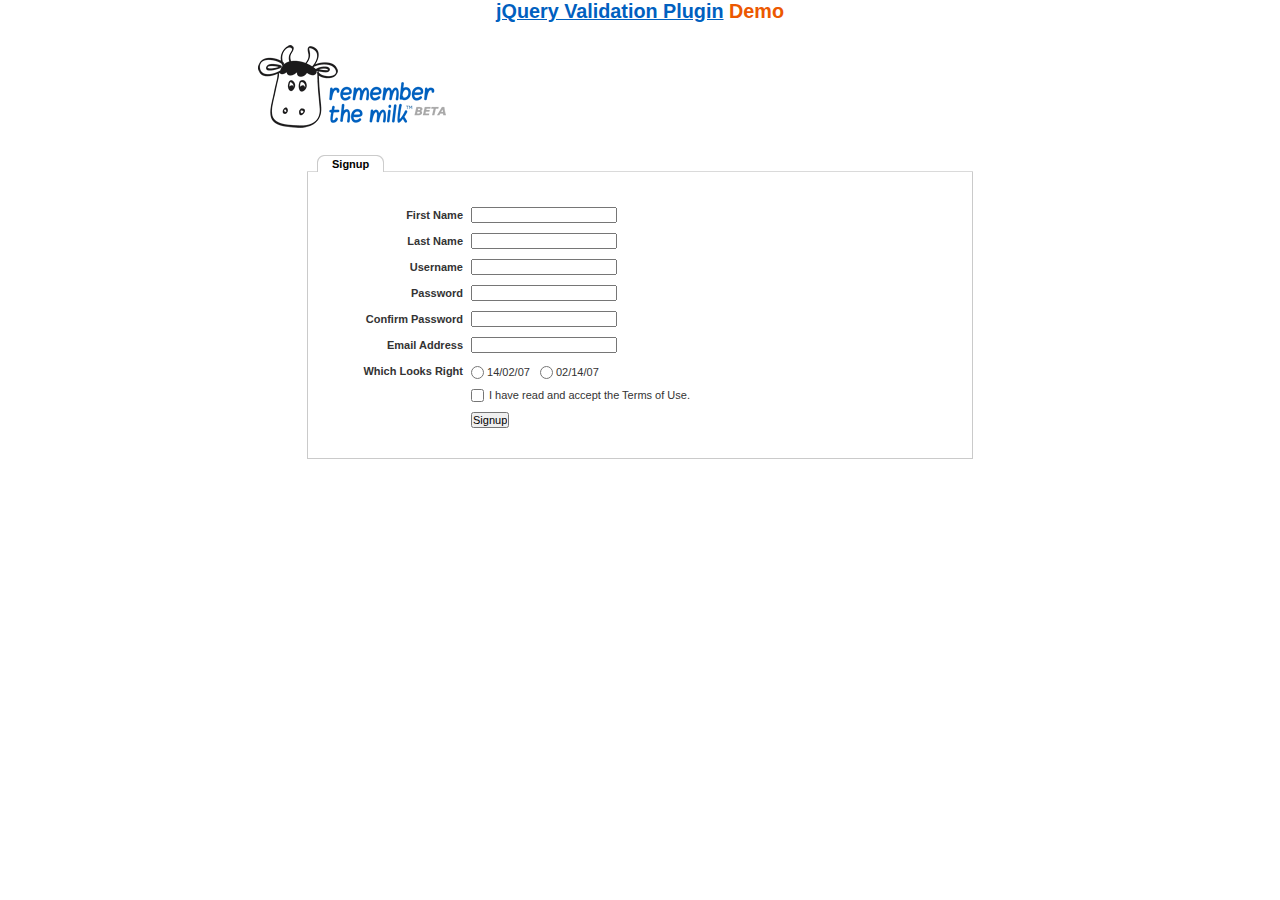
<file: jquery/validation/demo/milk/index.html>
<!DOCTYPE html>
<html lang="en">
<head>
	<meta charset="utf-8">
	<title>Remember The Milk signup form - jQuery Validate plugin demo - with friendly permission from the RTM team</title>
	<link rel="stylesheet" href="milk.css">
	<script src="../../lib/jquery.js"></script>
	<script src="../../lib/jquery.mockjax.js"></script>
	<script src="../../dist/jquery.validate.js"></script>
	<script>
	$(document).ready(function() {
		$.mockjax({
			url: "emails.action",
			response: function(settings) {
				var email = settings.data.email,
					emails = ["glen@marketo.com", "george@bush.gov", "me@god.com", "aboutface@cooper.com", "steam@valve.com", "bill@gates.com"];
				this.responseText = "true";
				if ($.inArray(email, emails) !== -1) {
					this.responseText = "false";
				}
			},
			responseTime: 500
		});

		$.mockjax({
			url: "users.action",
			response: function(settings) {
				var user = settings.data.username,
					users = ["asdf", "Peter", "Peter2", "George"];
				this.responseText = "true";
				if ($.inArray(user, users) !== -1) {
					this.responseText = "false";
				}
			},
			responseTime: 500
		});

		// validate signup form on keyup and submit
		var validator = $("#signupform").validate({
			rules: {
				firstname: "required",
				lastname: "required",
				username: {
					required: true,
					minlength: 2,
					remote: "users.action"
				},
				password: {
					required: true,
					minlength: 5
				},
				password_confirm: {
					required: true,
					minlength: 5,
					equalTo: "#password"
				},
				email: {
					required: true,
					email: true,
					remote: "emails.action"
				},
				dateformat: "required",
				terms: "required"
			},
			messages: {
				firstname: "Enter your firstname",
				lastname: "Enter your lastname",
				username: {
					required: "Enter a username",
					minlength: jQuery.validator.format("Enter at least {0} characters"),
					remote: jQuery.validator.format("{0} is already in use")
				},
				password: {
					required: "Provide a password",
					minlength: jQuery.validator.format("Enter at least {0} characters")
				},
				password_confirm: {
					required: "Repeat your password",
					minlength: jQuery.validator.format("Enter at least {0} characters"),
					equalTo: "Enter the same password as above"
				},
				email: {
					required: "Please enter a valid email address",
					minlength: "Please enter a valid email address",
					remote: jQuery.validator.format("{0} is already in use")
				},
				dateformat: "Choose your preferred dateformat",
				terms: " "
			},
			// the errorPlacement has to take the table layout into account
			errorPlacement: function(error, element) {
				if (element.is(":radio"))
					error.appendTo(element.parent().next().next());
				else if (element.is(":checkbox"))
					error.appendTo(element.next());
				else
					error.appendTo(element.parent().next());
			},
			// specifying a submitHandler prevents the default submit, good for the demo
			submitHandler: function() {
				alert("submitted!");
			},
			// set this class to error-labels to indicate valid fields
			success: function(label) {
				// set &nbsp; as text for IE
				label.html("&nbsp;").addClass("checked");
			},
			highlight: function(element, errorClass) {
				$(element).parent().next().find("." + errorClass).removeClass("checked");
			}
		});

		// propose username by combining first- and lastname
		$("#username").focus(function() {
			var firstname = $("#firstname").val();
			var lastname = $("#lastname").val();
			if (firstname && lastname && !this.value) {
				this.value = (firstname + "." + lastname).toLowerCase();
			}
		});
	});
	</script>
</head>
<body>
<h1 id="banner"><a href="https://jqueryvalidation.org/">jQuery Validation Plugin</a> Demo</h1>
<div id="main">
	<div id="content">
		<div id="header">
			<div id="headerlogo">
				<img src="milk.png" alt="Remember The Milk">
			</div>
		</div>
		<div style="clear: both;">
			<div></div>
		</div>
		<div class="content">
			<div id="signupbox">
				<div id="signuptab">
					<ul>
						<li id="signupcurrent"><a href=" ">Signup</a>
						</li>
					</ul>
				</div>
				<div id="signupwrap">
					<form id="signupform" autocomplete="off" method="get" action="">
						<table>
							<tr>
								<td class="label">
									<label id="lfirstname" for="firstname">First Name</label>
								</td>
								<td class="field">
									<input id="firstname" name="firstname" type="text" value="" maxlength="100">
								</td>
								<td class="status"></td>
							</tr>
							<tr>
								<td class="label">
									<label id="llastname" for="lastname">Last Name</label>
								</td>
								<td class="field">
									<input id="lastname" name="lastname" type="text" value="" maxlength="100">
								</td>
								<td class="status"></td>
							</tr>
							<tr>
								<td class="label">
									<label id="lusername" for="username">Username</label>
								</td>
								<td class="field">
									<input id="username" name="username" type="text" value="" maxlength="50">
								</td>
								<td class="status"></td>
							</tr>
							<tr>
								<td class="label">
									<label id="lpassword" for="password">Password</label>
								</td>
								<td class="field">
									<input id="password" name="password" type="password" maxlength="50" value="">
								</td>
								<td class="status"></td>
							</tr>
							<tr>
								<td class="label">
									<label id="lpassword_confirm" for="password_confirm">Confirm Password</label>
								</td>
								<td class="field">
									<input id="password_confirm" name="password_confirm" type="password" maxlength="50" value="">
								</td>
								<td class="status"></td>
							</tr>
							<tr>
								<td class="label">
									<label id="lemail" for="email">Email Address</label>
								</td>
								<td class="field">
									<input id="email" name="email" type="text" value="" maxlength="150">
								</td>
								<td class="status"></td>
							</tr>
							<tr>
								<td class="label">
									<label>Which Looks Right</label>
								</td>
								<td class="field" colspan="2" style="vertical-align: top; padding-top: 2px;">
									<table>
										<tbody>
											<tr>
												<td style="padding-right: 5px;">
													<input id="dateformat_eu" name="dateformat" type="radio" value="0">
													<label id="ldateformat_eu" for="dateformat_eu">14/02/07</label>
												</td>
												<td style="padding-left: 5px;">
													<input id="dateformat_am" name="dateformat" type="radio" value="1">
													<label id="ldateformat_am" for="dateformat_am">02/14/07</label>
												</td>
												<td>
												</td>
											</tr>
										</tbody>
									</table>
								</td>
							</tr>
							<tr>
								<td class="label">&nbsp;</td>
								<td class="field" colspan="2">
									<div id="termswrap">
										<input id="terms" type="checkbox" name="terms">
										<label id="lterms" for="terms">I have read and accept the Terms of Use.</label>
									</div>
									<!-- /termswrap -->
								</td>
							</tr>
							<tr>
								<td class="label">
									<label id="lsignupsubmit" for="signupsubmit">Signup</label>
								</td>
								<td class="field" colspan="2">
									<input id="signupsubmit" name="signup" type="submit" value="Signup">
								</td>
							</tr>
						</table>
					</form>
				</div>
			</div>
		</div>
	</div>
</div>
</body>
</html>
</file>
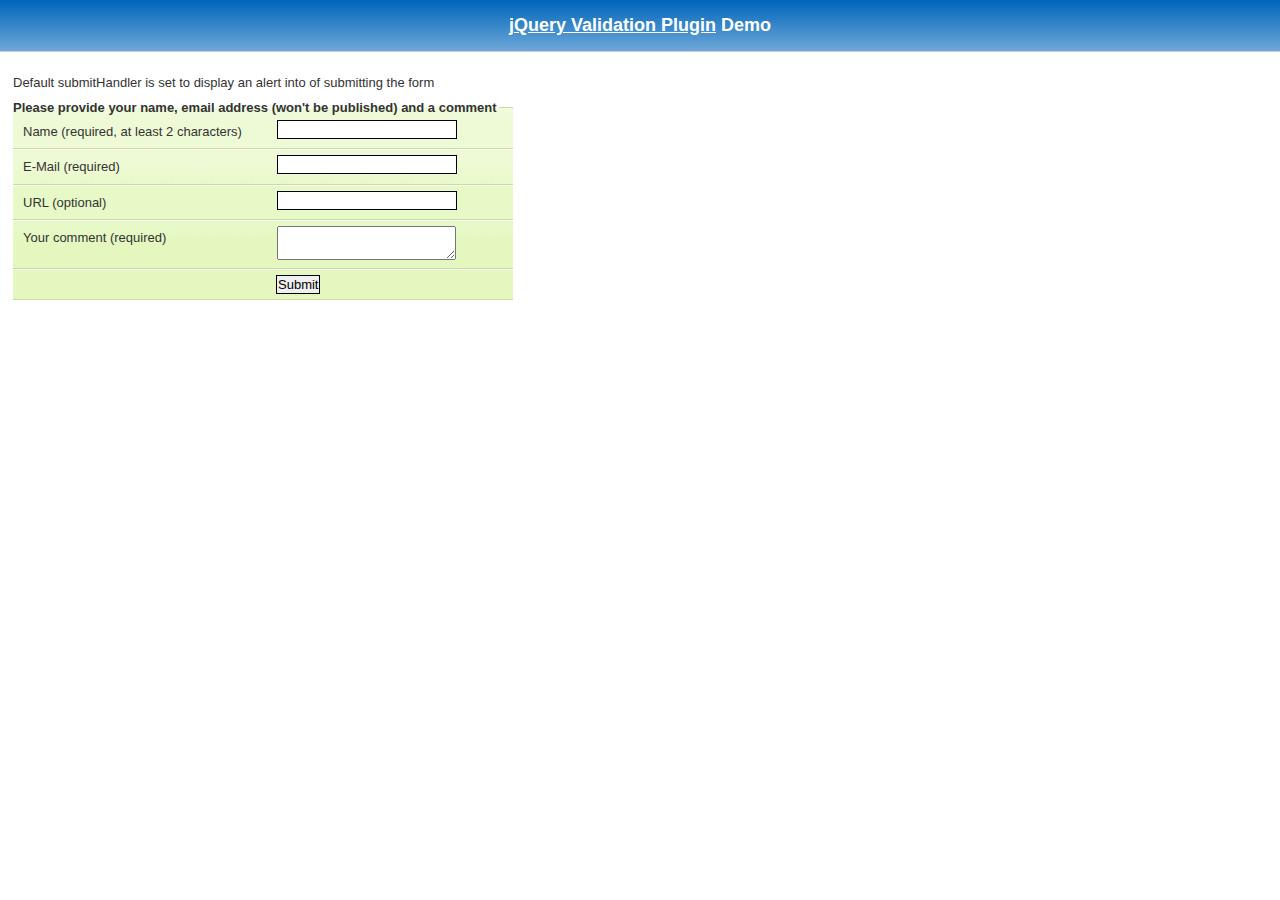
<file: jquery/validation/demo/requirejs/index.html>
<!DOCTYPE html>
<html lang="en">
	<head>
		<meta charset="utf-8">
		<title>jQuery validation plug-in - requirejs demo</title>

		<link rel="stylesheet" href="../css/screen.css">

		<style type="text/css">
			#commentForm { width: 500px; }
			#commentForm label { width: 250px; }
			#commentForm label.error, #commentForm input.submit { margin-left: 253px; }
		</style>
</head>
<body>

	<h1 id="banner"><a href="https://jqueryvalidation.org/">jQuery Validation Plugin</a> Demo</h1>
	<div id="main">

		<p>Default submitHandler is set to display an alert into of submitting the form</p>
		<form class="cmxform" id="commentForm" method="get" action="">
			<fieldset>
				<legend>Please provide your name, email address (won't be published) and a comment</legend>
				<p>
					<label for="cname">Name (required, at least 2 characters)</label>
					<input id="cname" name="name" minlength="2" type="text" required>
				</p>
				<p>
					<label for="cemail">E-Mail (required)</label>
					<input id="cemail" type="email" name="email" required>
				</p>
				<p>
					<label for="curl">URL (optional)</label>
					<input id="curl" type="url" name="url">
				</p>
				<p>
					<label for="ccomment">Your comment (required)</label>
					<textarea id="ccomment" name="comment" required></textarea>
				</p>
				<p>
					<input class="submit" type="submit" value="Submit">
				</p>
			</fieldset>
		</form>

		<script>
		var require = {
			paths: {
				"jquery": "../../lib/jquery-3.1.1"
			}
		};
		</script>
		<script src="../../lib/require.js" data-main="app.js"></script>
	</div>
</body>
</html>
</file>
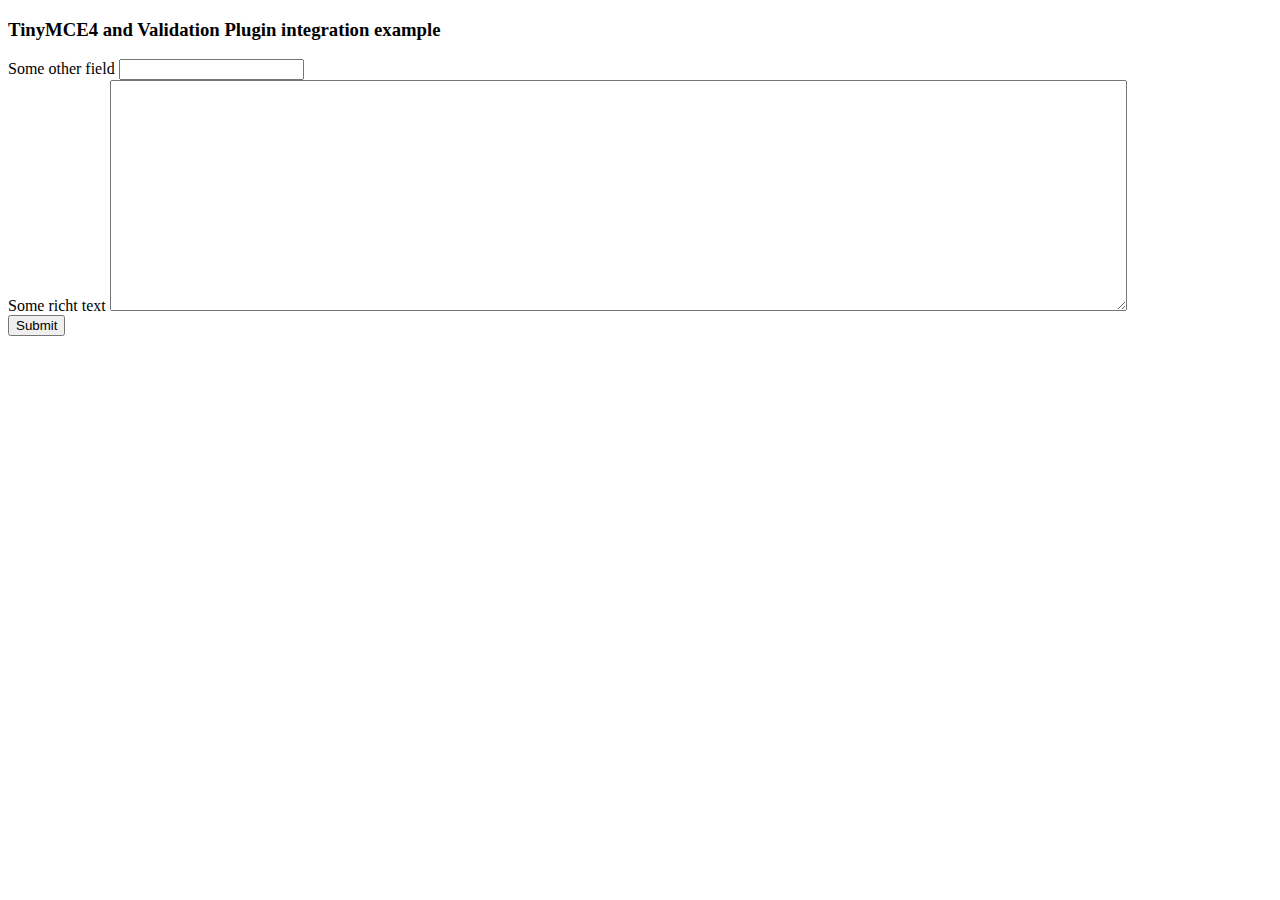
<file: jquery/validation/demo/tinymce4/index.html>
<!doctype html>
<html lang="en">
<head>
	<meta charset="utf-8">
	<title>jQuery Validation plugin: integration with TinyMCE</title>
	<script src="../../lib/jquery.js"></script>
	<script src="../../dist/jquery.validate.js"></script>
	<script src="//tinymce.cachefly.net/4.1/tinymce.min.js"></script>
	<script>
	tinymce.init({
		mode: "textareas",

		setup: function(editor) {
			editor.on('change', function(e) {
				tinymce.triggerSave();
				$("#" + editor.id).valid();
			});
		}

	});
	$(function() {
		var validator = $("#myform").submit(function() {
			// update underlying textarea before submit validation
			tinyMCE.triggerSave();
		}).validate({
			ignore: "",
			rules: {
				title: "required",
				content: "required"
			},
			errorPlacement: function(label, element) {
				// position error label after generated textarea
				if (element.is("textarea")) {
					label.insertAfter(element.next());
				} else {
					label.insertAfter(element)
				}
			}
		});
		validator.focusInvalid = function() {
			// put focus on tinymce on submit validation
			if (this.settings.focusInvalid) {
				try {
					var toFocus = $(this.findLastActive() || this.errorList.length && this.errorList[0].element || []);
					if (toFocus.is("textarea")) {
						tinyMCE.get(toFocus.attr("id")).focus();
					} else {
						toFocus.filter(":visible").focus();
					}
				} catch (e) {
					// ignore IE throwing errors when focusing hidden elements
				}
			}
		}
	})
	</script>
	<!-- /TinyMCE -->
</head>
<body>
<form id="myform" action="">
	<h3>TinyMCE4 and Validation Plugin integration example</h3>
	<label>Some other field</label>
	<input name="title">
	<br>
	<label>Some richt text</label>
	<textarea id="content" name="content" rows="15" cols="80" style="width: 80%"></textarea>
	<br>
	<input type="submit" name="save" value="Submit">
</form>
</body>
</html>
</file>
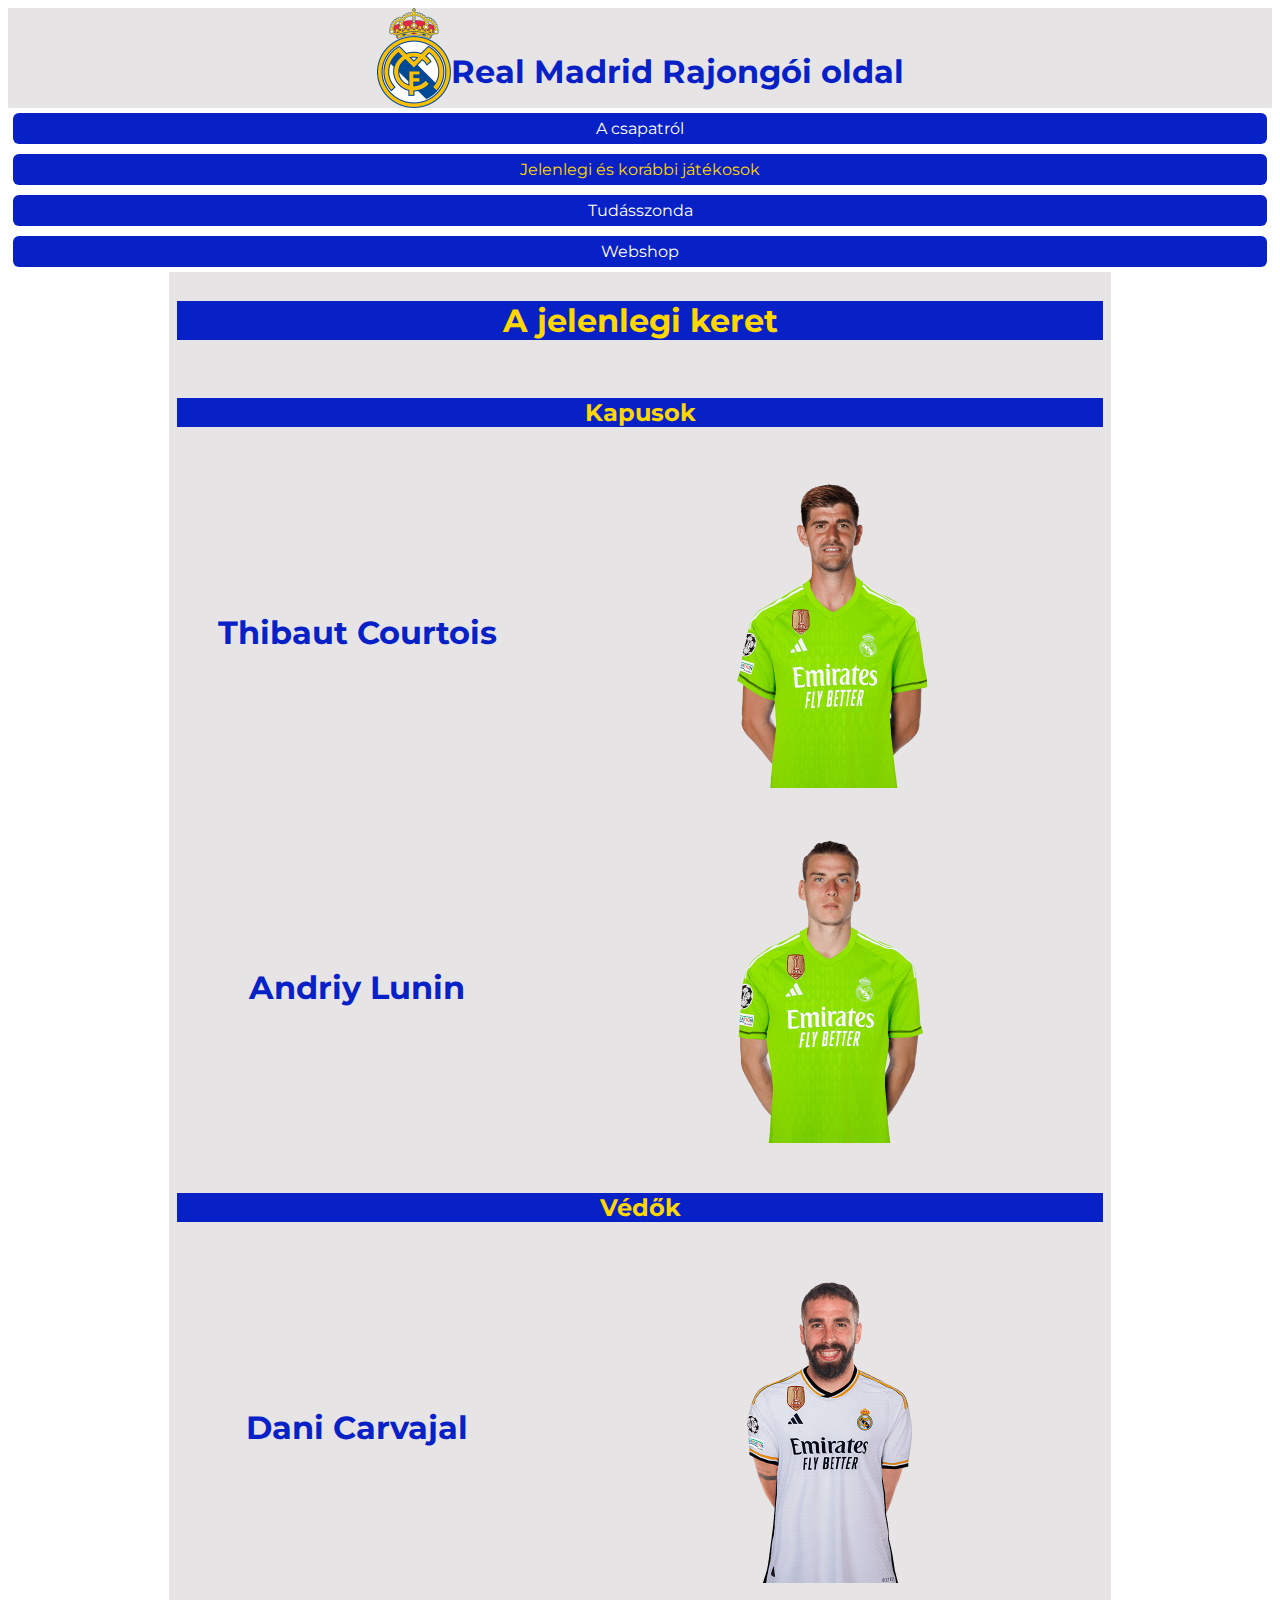
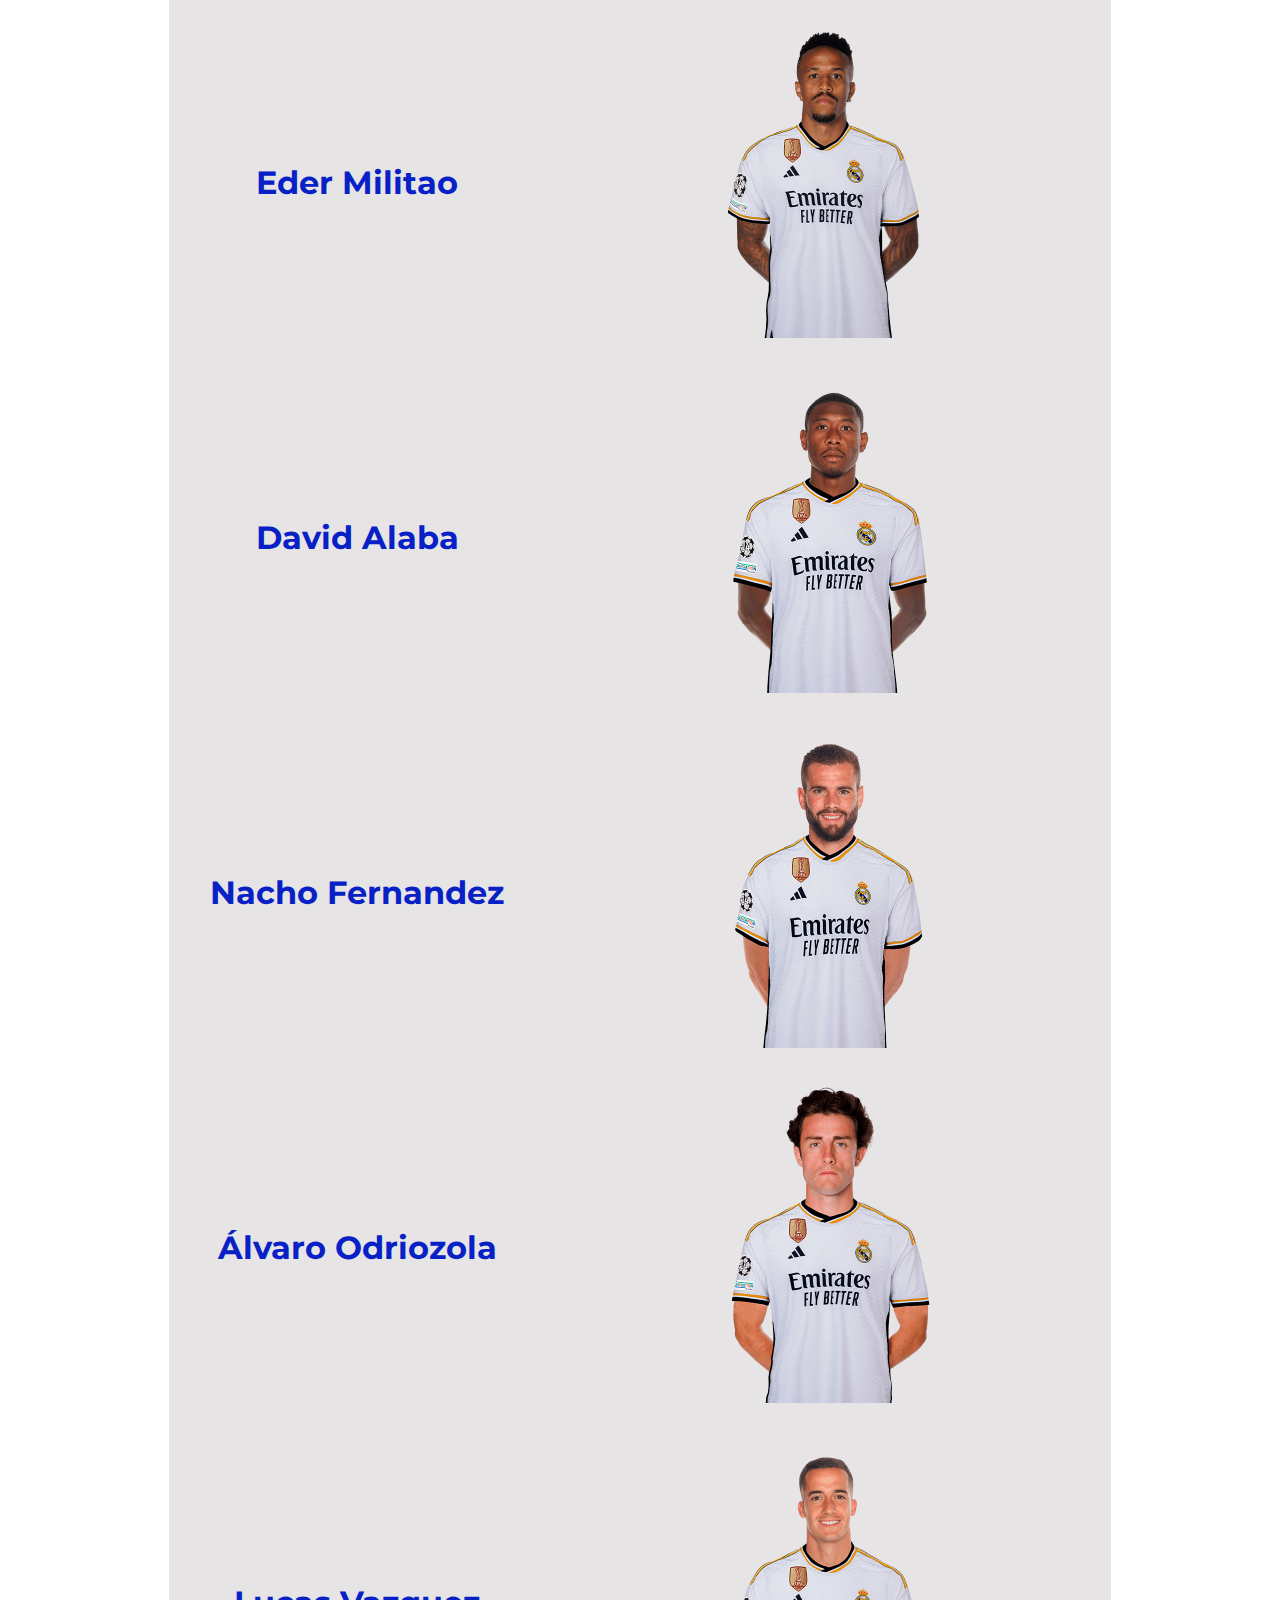
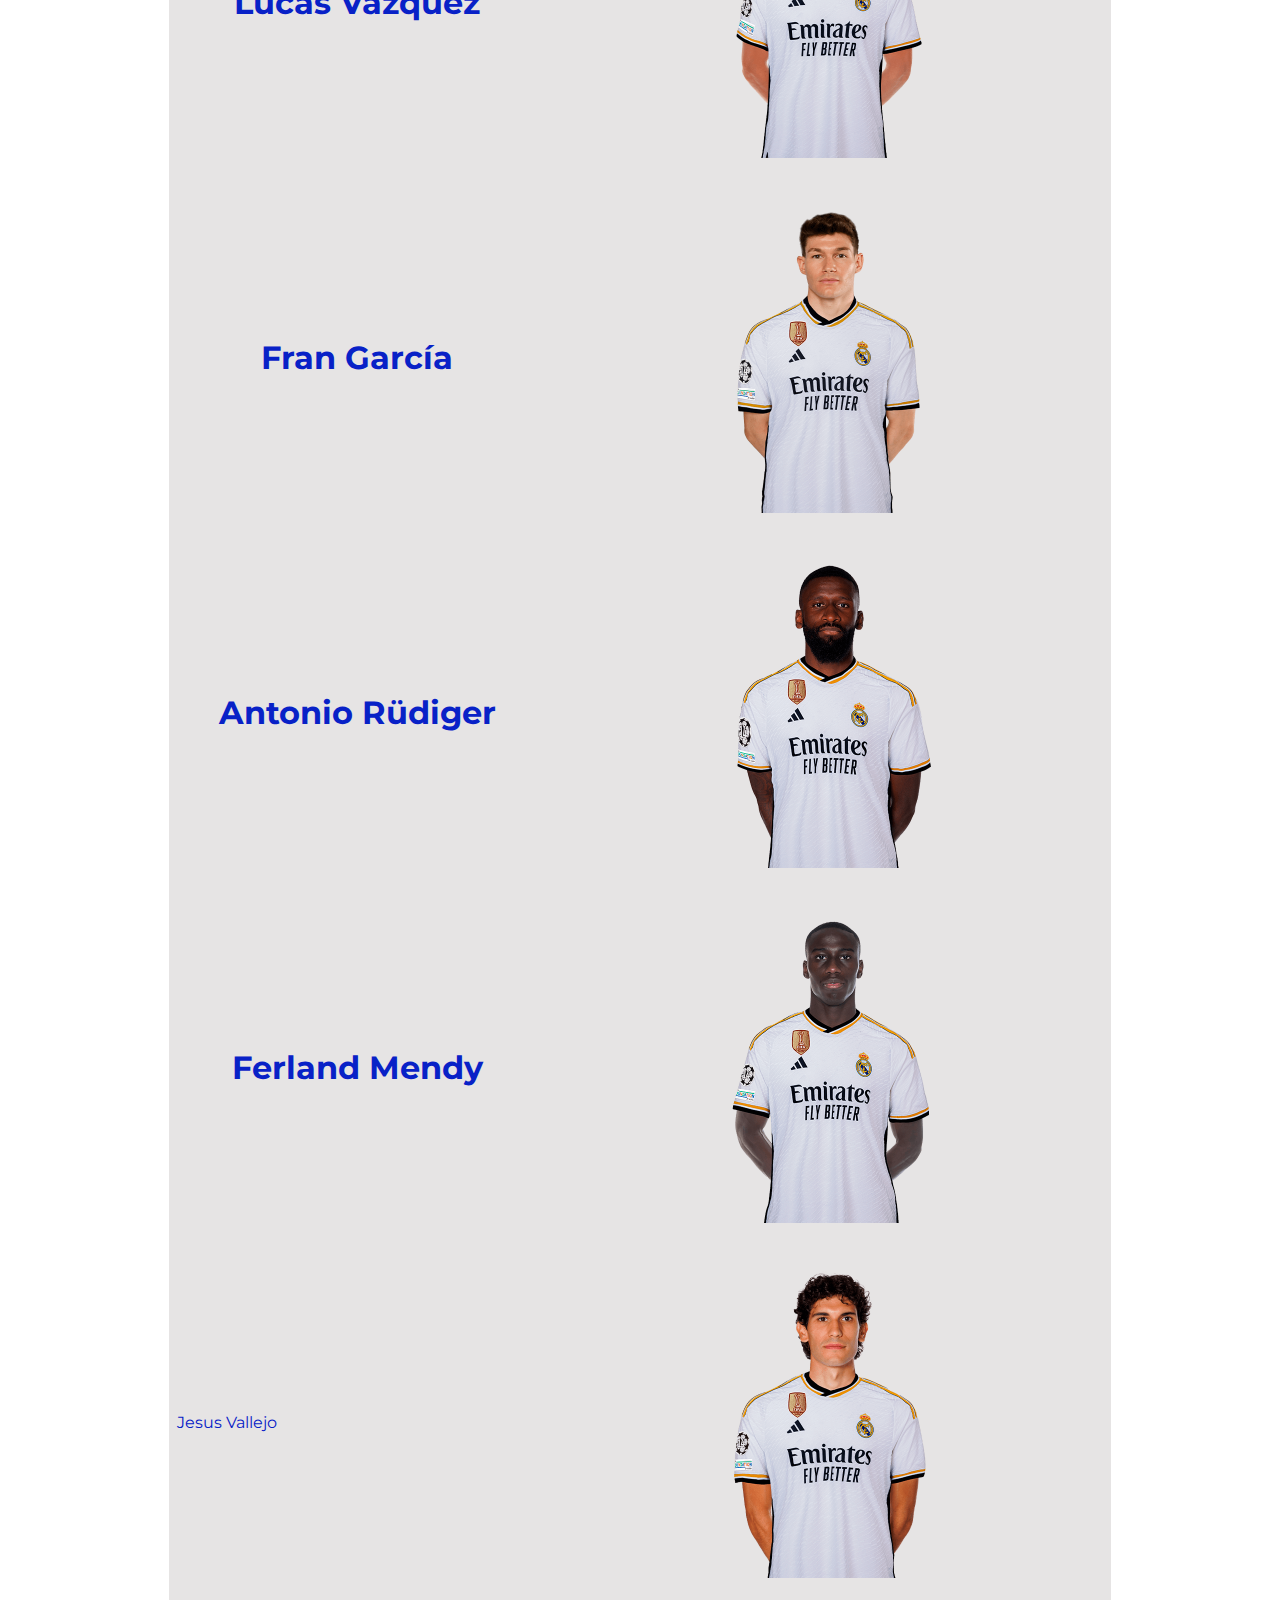
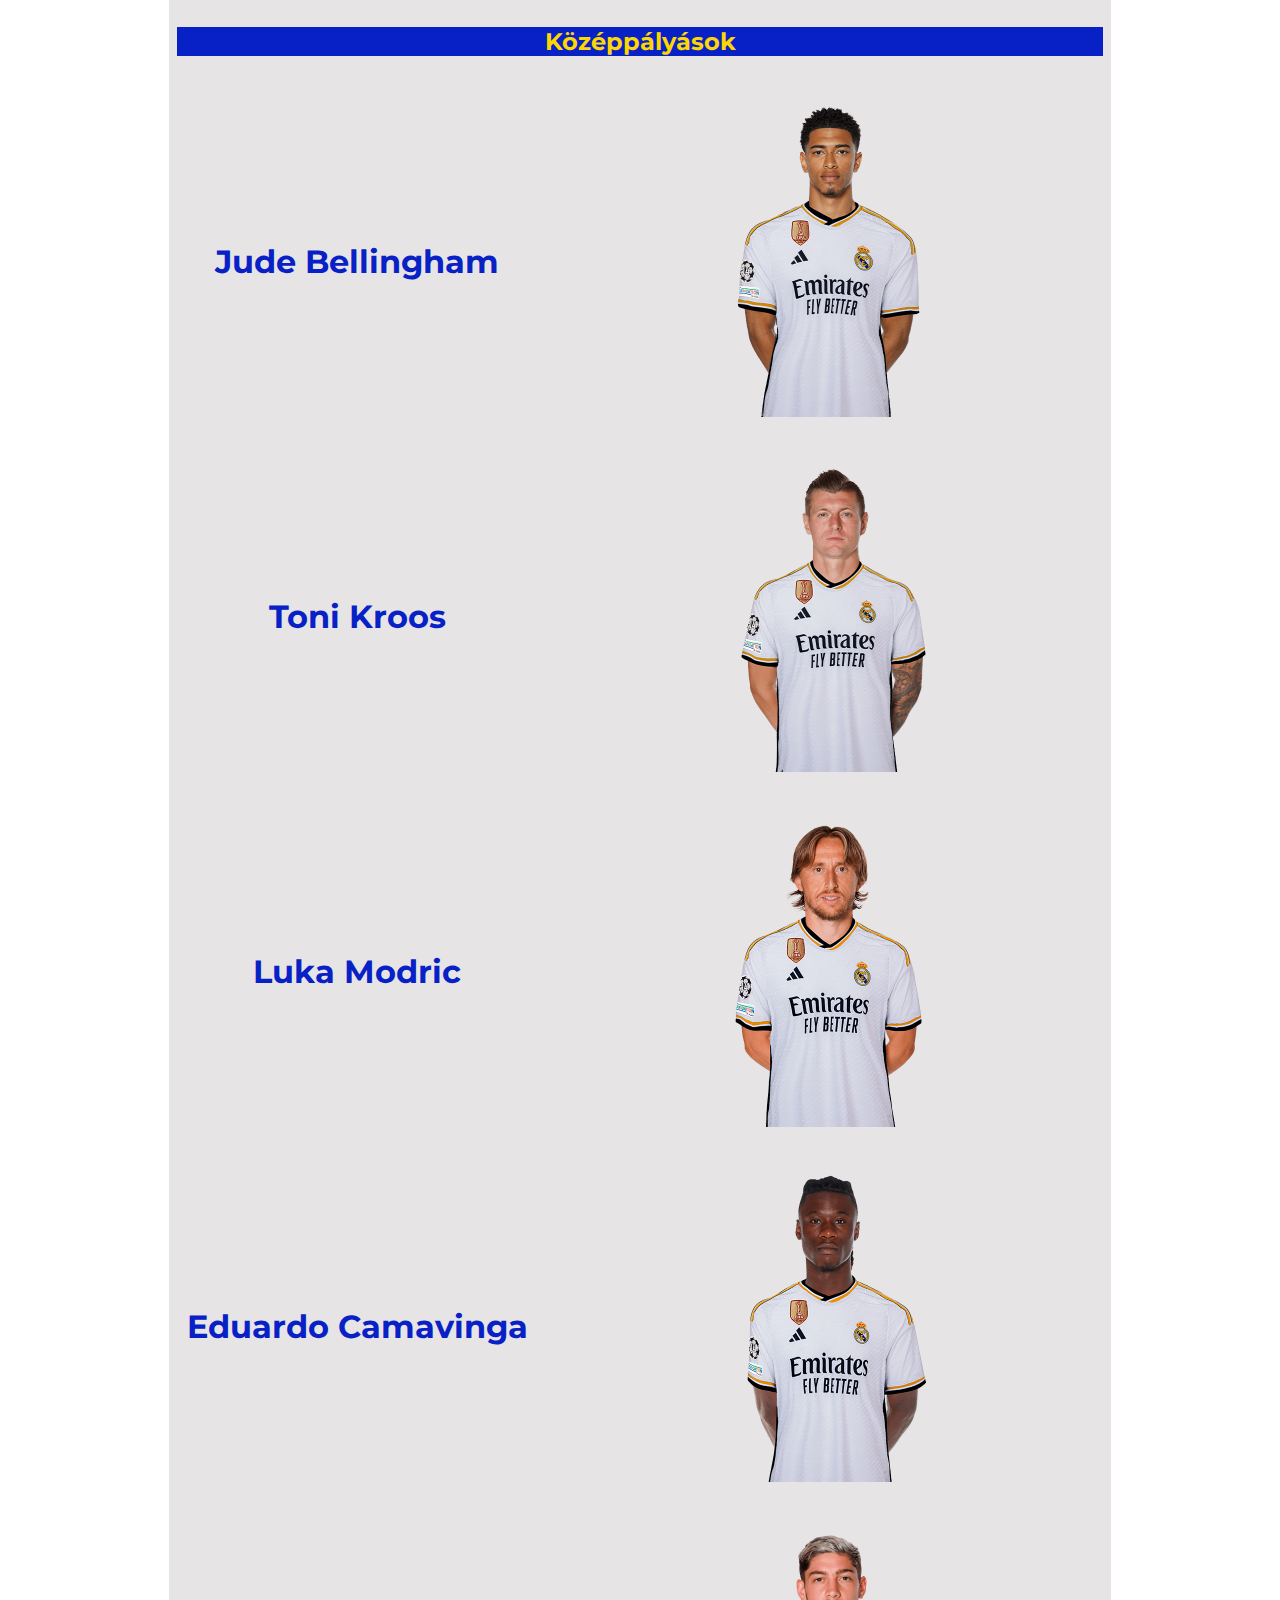
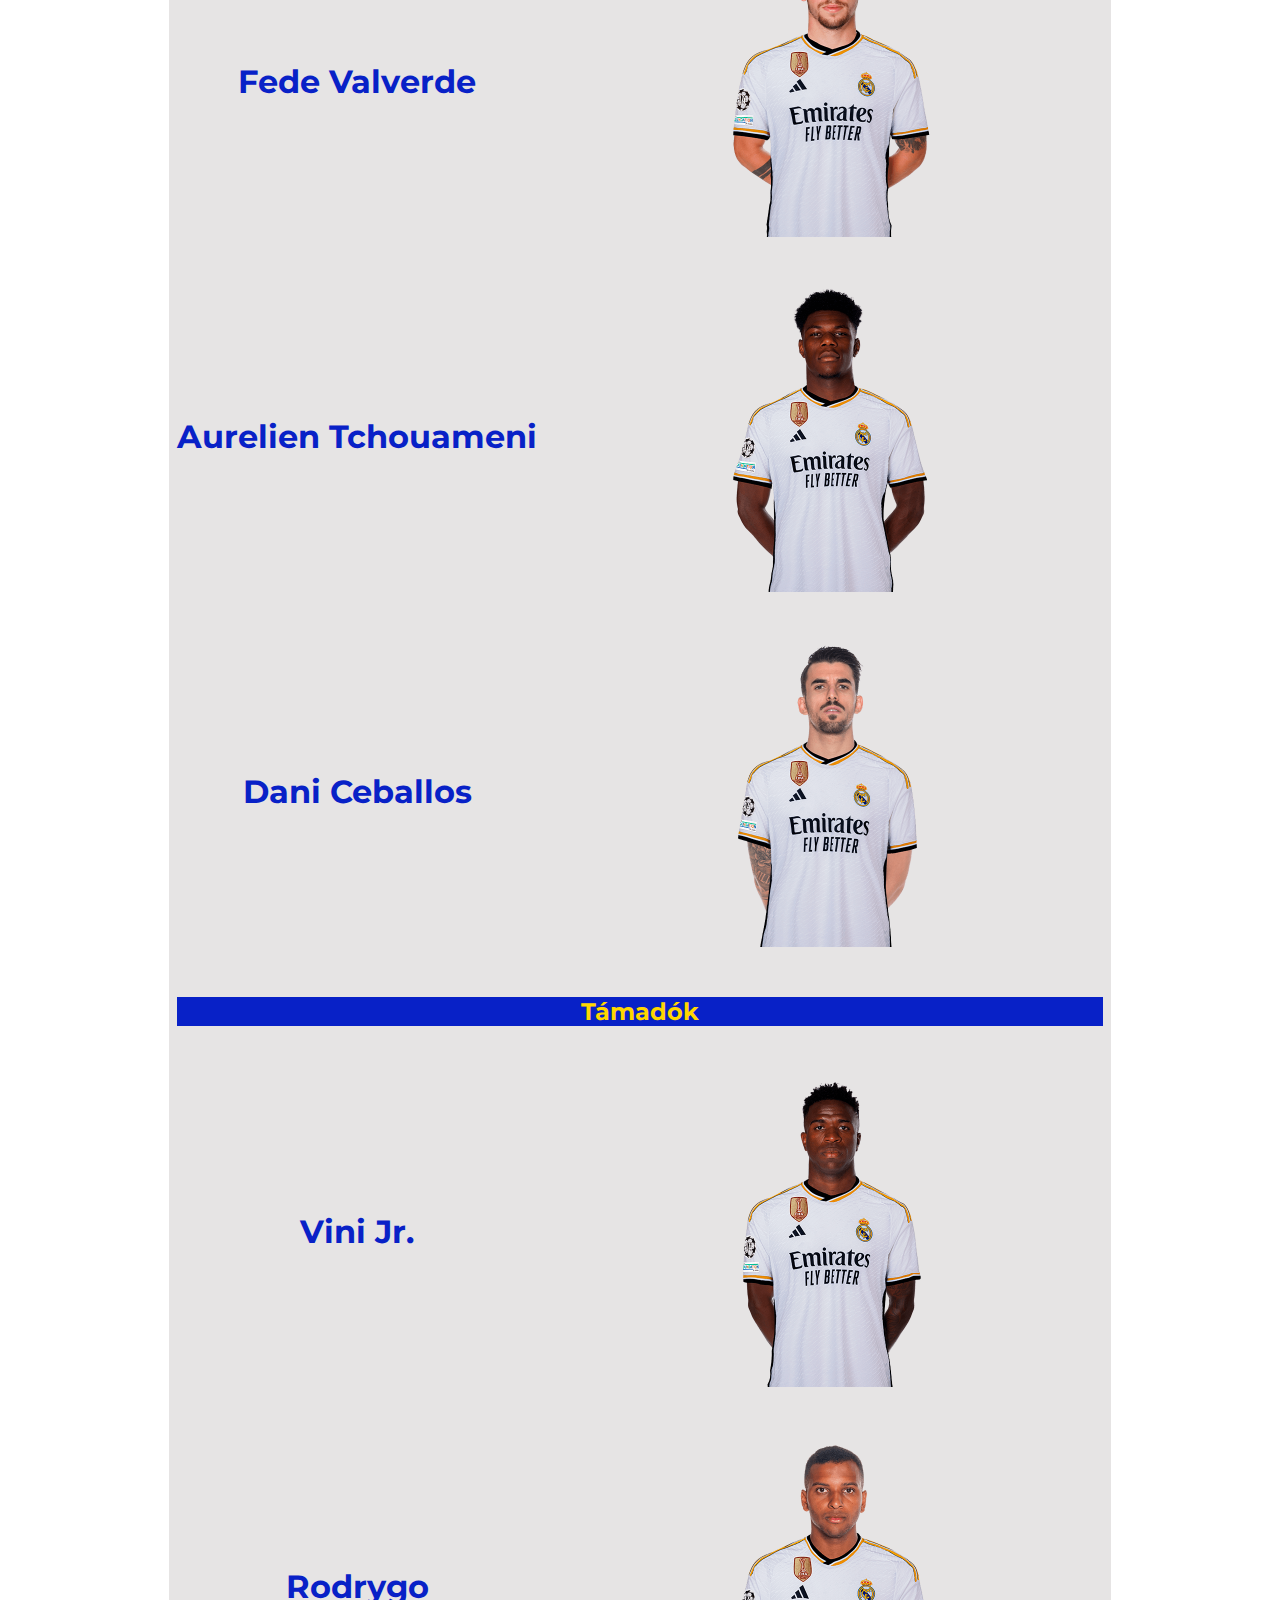
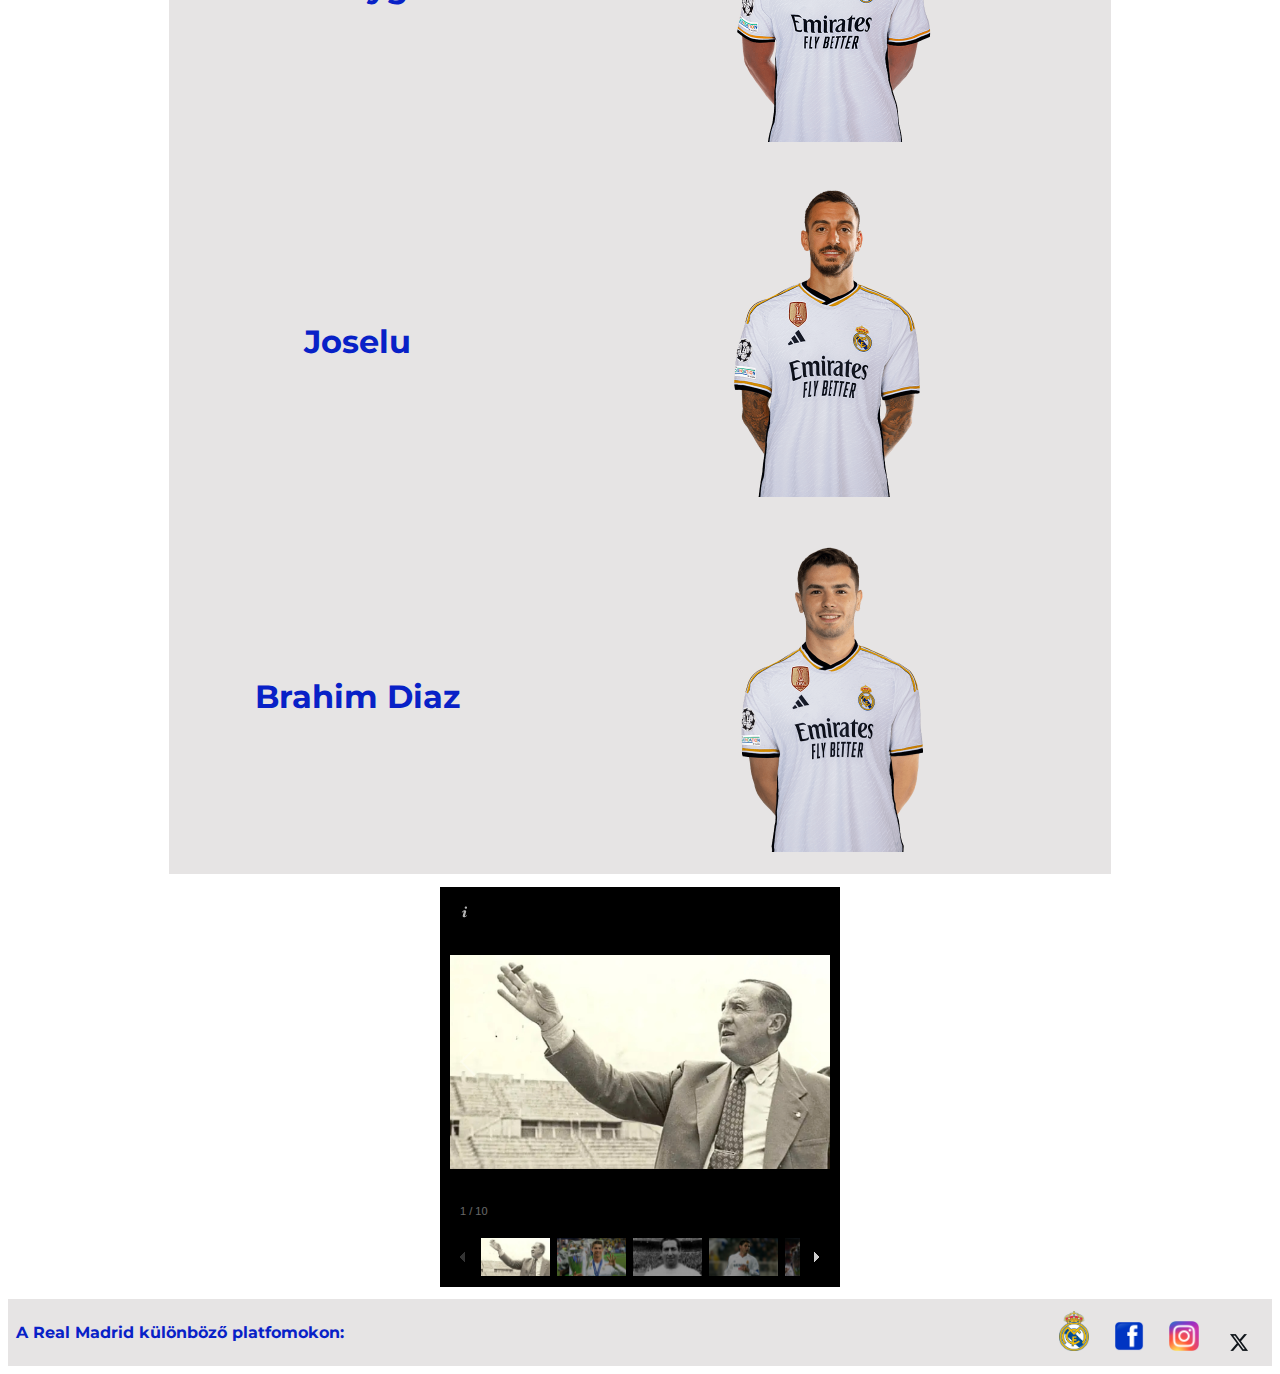
<file: keret.html>
<!DOCTYPE html>
<html lang="hu">
<head>
    <meta charset="utf-8">
    <meta name="viewport" content="width=device-width,initial-scale=1.0">
    <meta name="author" content="Soós András">
    <meta name="copyright" content="Real Madrid Fanpage">
    <link rel="icon" href="képek/favicon.png" type="image/x-icon">
    <link rel="stylesheet" href="style.css">
    <title>Beadandó weboldal - Real Madrid Rajongói oldal</title>
    <script src="jquery/jquery-3.7.1.js"></script>
    <script src="jquery/galleria-1.6.1/src/galleria.js"></script>
    <script src="jquery/galleria-1.6.1/src/themes/classic/galleria.classic.js"></script>
    <script>
        $(document).ready(function () {
            $('#galeria').galleria({
                width: 400,
                height: 400
            });
        });
    </script>

</head>
<body>
    <header>
        <img src="képek/favicon.png" alt="Real Madrid címer">
        <h1><a href="index.html">Real Madrid Rajongói oldal</a></h1>
        </header>
        <nav>
            <ul>
                <li><a href="index.html">A csapatról</a></li>
                <li><a href="#" id="active">Jelenlegi és korábbi játékosok</a></li>
                <li><a href="teszt.html">Tudásszonda</a></li>
                <li><a href="webshop.html">Webshop</a></li>
            </ul>
        </nav> 
 
        
 <div class="container">
    <table class="table">
        <tr><td colspan="2" style="text-align: center;"><h1>A jelenlegi keret</h1></td></tr>
        <tr><td colspan="2" style="text-align: center;"><h2>Kapusok</h2></td></tr>
        <tr>
            <td class="player">Thibaut Courtois</td>
            <td class="image-cell"><img src="képek/keret/courtois.png" alt="Courtois"></td>
        </tr>
        <tr>
            <td class="player">Andriy Lunin</td>
            <td class="image-cell"><img src="képek/keret/lunin.png" alt="Lunin"></td>
        </tr>
        <tr><td colspan="2" style="text-align: center;"><h2>Védők</h2></td></tr>
        <tr>
            <td class="player">Dani Carvajal</td>
            <td class="image-cell"><img src="képek/keret/carvajal.png" alt="Cavajal"></td>
        </tr>
        <tr>
            <td class="player">Eder Militao</td>
            <td class="image-cell"><img src="képek/keret/militao.png" alt="Militao"></td>
        </tr>
        <tr>
            <td class="player">David Alaba</td>
            <td class="image-cell"><img src="képek/keret/alaba.png" alt="Alaba"></td>
        </tr>
        <tr>
            <td class="player">Nacho Fernandez</td>
            <td class="image-cell"><img src="képek/keret/nacho.png" alt="Nacho"></td>
        </tr>
        <tr>
            <td class="player">Álvaro Odriozola</td>
            <td class="image-cell"><img src="képek/keret/odriozola.png" alt="Odriozola"></td>
        </tr>
        <tr>
            <td class="player">Lucas Vazquez</td>
            <td class="image-cell"><img src="képek/keret/lucas.png" alt="Vazquez"></td>
        </tr>
        <tr>
            <td class="player">Fran García</td>
            <td class="image-cell"><img src="képek/keret/fran.png" alt="Garcia"></td>
        </tr>
        <tr>
            <td class="player">Antonio Rüdiger</td>
            <td class="image-cell"><img src="képek/keret/rudiger.png" alt="Rudiger"></td>
        </tr>
        <tr>
            <td class="player">Ferland Mendy</td>
            <td class="image-cell"><img src="képek/keret/mendy.png" alt="Mendy"></td>
        </tr>
        <tr>
            <td>Jesus Vallejo</td>
            <td class="image-cell"><img src="képek/keret/vallejo.png" alt="Mendy"></td>
        </tr>
        <tr><td colspan="2" style="text-align: center;"><h2>Középpályások</h2></td></tr>
        <tr>
            <td class="player">Jude Bellingham</td>
            <td class="image-cell"><img src="képek/keret/bellingham.png" alt="Bellingham"></td>
        </tr>
        <tr>
            <td class="player">Toni Kroos</td>
            <td class="image-cell"><img src="képek/keret/kroos.png" alt="Kroos"></td>
        </tr>
        <tr>
            <td class="player">Luka Modric</td>
            <td class="image-cell"><img src="képek/keret/modric.png" alt="Modric"></td>
        </tr>
        <tr>
            <td class="player">Eduardo Camavinga</td>
            <td class="image-cell"><img src="képek/keret/camavinga.png" alt="Camavinga"></td>
        </tr>
        <tr>
            <td class="player">Fede Valverde</td>
            <td class="image-cell"><img src="képek/keret/valverde.png" alt="Valverde"></td>
        </tr>
        <tr>
            <td class="player">Aurelien Tchouameni</td>
            <td class="image-cell"><img src="képek/keret/tchouameni.png" alt="Tchouameni"></td>
        </tr>
        <tr>
            <td class="player">Dani Ceballos</td>
            <td class="image-cell"><img src="képek/keret/ceballos.png" alt="Ceballos"></td>
        </tr>
        <tr><td colspan="2" style="text-align: center;"><h2>Támadók</h2></td></tr>
        <tr>
            <td class="player">Vini Jr.</td>
            <td class="image-cell"><img src="képek/keret/vini.png" alt="Vini Jr"></td>
        </tr>
        <tr>
            <td class="player">Rodrygo</td>
            <td class="image-cell"><img src="képek/keret/rodrygo.png" alt="Rodrygo"></td>
        </tr>
        <tr>
            <td class="player">Joselu</td>
            <td class="image-cell"><img src="képek/keret/joselu.png" alt="Joselu"></td>
        </tr>
        <tr>
            <td class="player">Brahim Diaz</td>
            <td class="image-cell"><img src="képek/keret/brahim.png" alt="Brahim"></td>
        </tr>
    </table>
<span id="galeria" class="jqgaleria">
<img src="képek/korabbilegendak/bernabeu.png" alt="Korábbi club elnök, Santiago Bernabeu" title="Bernabeu">
<img src="képek/korabbilegendak/cristiano.png" alt="A Real Madrid sokszoros aranylabdása, Cristiano Ronaldo" title="Ronaldo">
<img src="képek/korabbilegendak/gento.png" alt="Korábbi cselkirály, Francisco Gento" title="Gento">
<img src="képek/korabbilegendak/hierro.png" alt="Korábbi beton bekk, Fernando Hierro" title="Hierro">
<img src="képek/korabbilegendak/iker.png" alt="A Real Madrid legendás hálóőre, Iker Casillas" title="San Iker">
<img src="képek/korabbilegendak/puskas.png" alt="A magyar legenda Puskás Ferenc" title="Puskás">
<img src="képek/korabbilegendak/ramos.png" alt="A történelem egyik legkeményebb középhátvéde, Sergio Ramos" title="Ramos">
<img src="képek/korabbilegendak/raul.png" alt="A spanyol vezér, Raul" title="Raul">
<img src="képek/korabbilegendak/stefano.png" alt="Sokak szerint a klub valaha volt legnagyobbja, Alfredo di Stefano" title="Di Stefano">
<img src="képek/korabbilegendak/zidane.png" alt="A legendás francia nyolcas, Zinedine Zidane" title="Zidane">


</span>
</div>       









<footer>
    <table>
        <tr>
            <td class="bal">
                <p>A Real Madrid különböző platfomokon:</p>
            </td>
            <td class="jobb"> 
                <a href="https://www.realmadrid.com/en-US" target="_blank"><img src="képek/footer/favicon.png" alt="A Real Madrid honlapja"></a>
                <a href="https://www.facebook.com/RealMadrid/?locale=hu_HU" target="_blank"><img src="képek/footer/facebook.png" alt="A Real Madrid Facebook oldala"></a>
                <a href="https://www.instagram.com/realmadrid/" target="_blank"><img src="képek/footer/insta.png" alt="A Real Madrid Instagram oldala"></a>
                <a href="https://twitter.com/realmadrid?" target="_blank"><img src="képek/footer/X.png" alt="A Real Madrid Twitter oldala"></a>
            </td>  
        </tr>
    </table>
</footer>
</body>
</html>
</file>
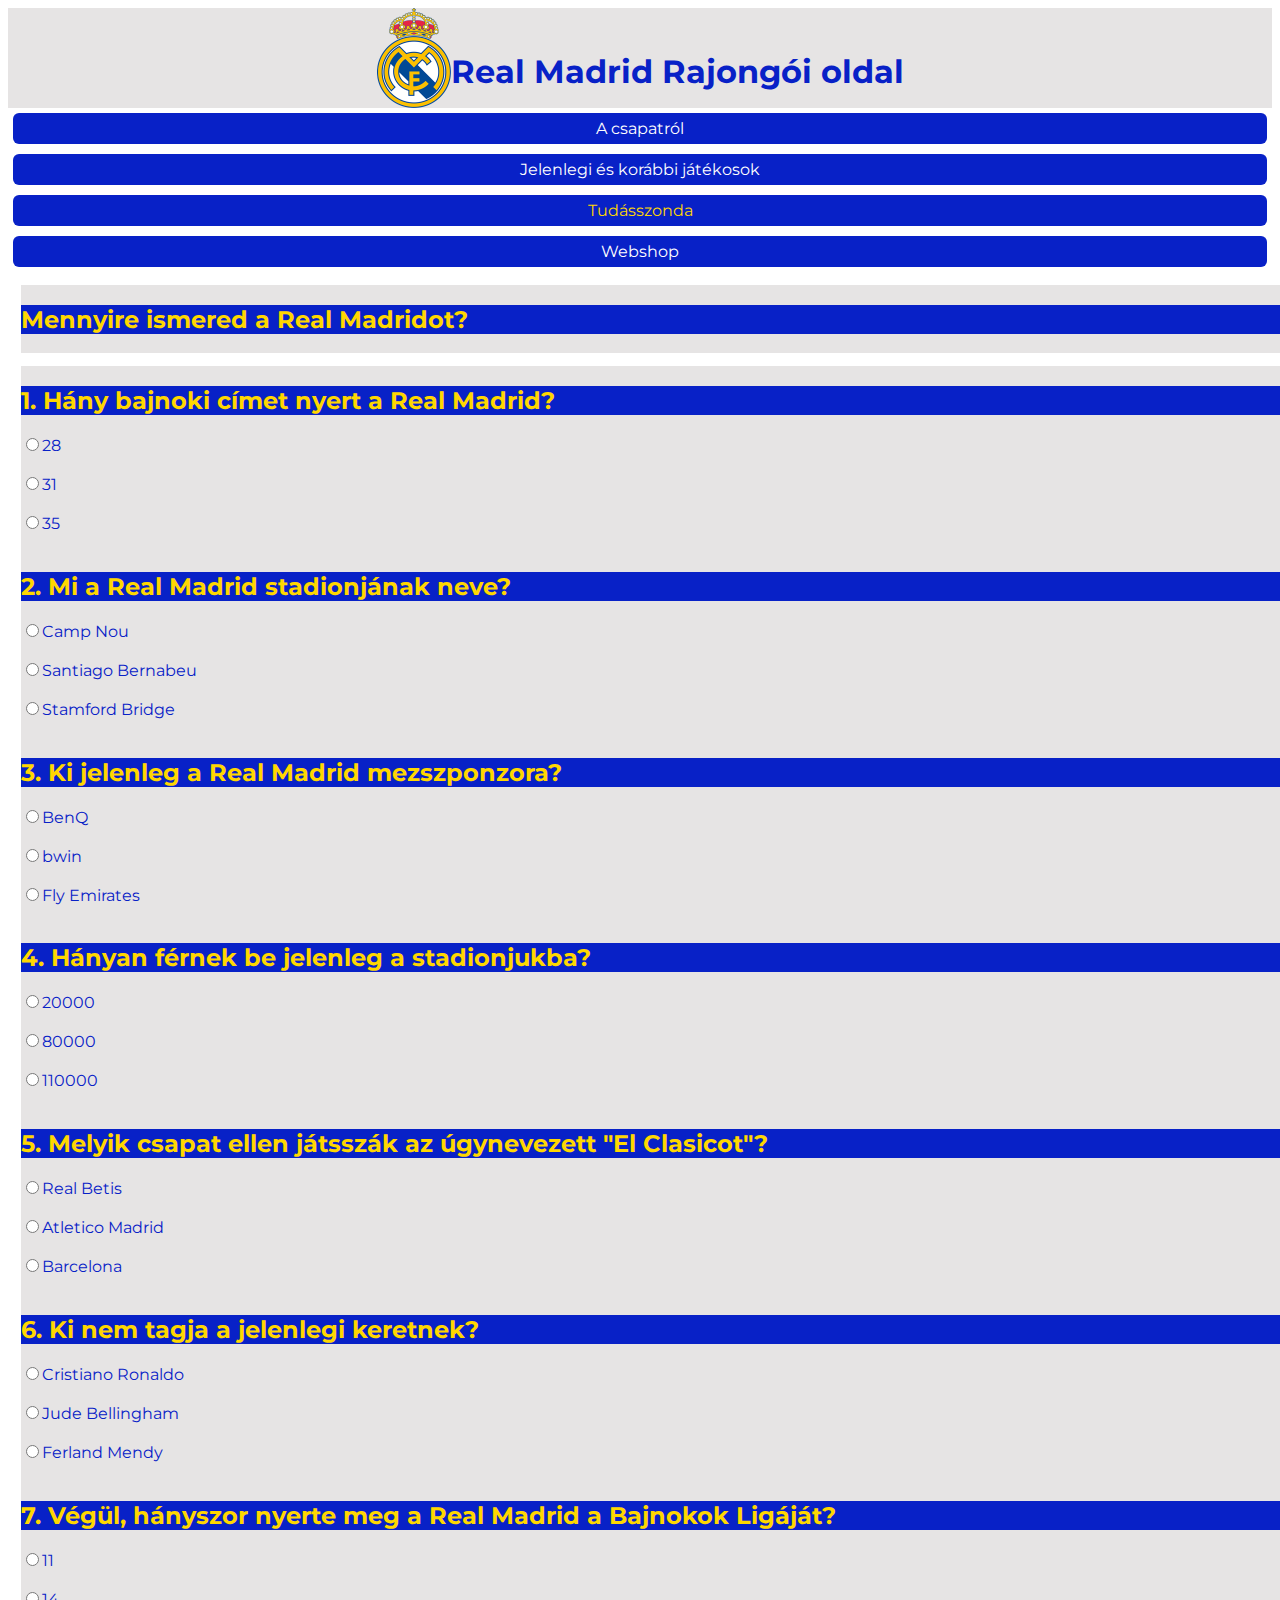
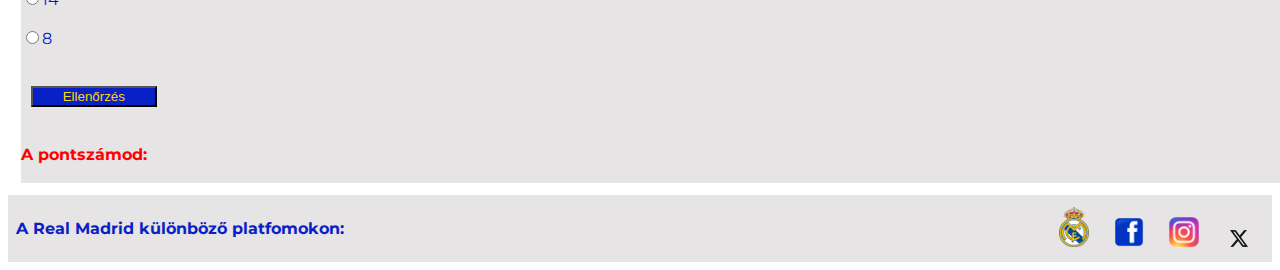
<file: teszt.html>
<!DOCTYPE html>
<html lang="hu">
<head>
    <meta charset="utf-8">
    <meta name="viewport" content="width=device-width,initial-scale=1.0">
    <meta name="author" content="Soós András">
    <meta name="copyright" content="Real Madrid Fanpage">
    <link rel="icon" href="képek/favicon.png" type="image/x-icon">
    <link rel="stylesheet" href="style.css">
    <title>Beadandó weboldal - Real Madrid Rajongói oldal</title>
</head>
<body>
    <header>
        <img src="képek/favicon.png" alt="Real Madrid címer">
        <h1><a href="index.html">Real Madrid Rajongói oldal</a></h1>
        </header>
        <nav>
            <ul>
                <li><a href="index.html">A csapatról</a></li>
                <li><a href="keret.html">Jelenlegi és korábbi játékosok</a></li>
                <li><a href="#" id="active">Tudásszonda</a></li>
                <li><a href="webshop.html">Webshop</a></li>
            </ul>
        </nav>  

<div class="container">
<article class="form">
    <h2>Mennyire ismered a Real Madridot?</h2>
</article>
<article class="kerdesek">
<h2>1. Hány bajnoki címet nyert a Real Madrid?</h2>
<label><input type="radio" name="elso" id="1/1"><span id="1rossz1">28</span></label><br>
<label><input type="radio" name="elso" id="1/2"><span id="1rossz2">31</span></label><br>
<label><input type="radio" name="elso" id="1/3"><span id="1jo3">35</span></label><br>
<h2>2. Mi a Real Madrid stadionjának neve?</h2>
<label><input type="radio" name="masodik" id="2/1"><span id="2rossz1">Camp Nou</span></label><br>
<label><input type="radio" name="masodik" id="2/2"><span id="2jo2">Santiago Bernabeu</span></label><br>
<label><input type="radio" name="masodik" id="2/3"><span id="2rossz3">Stamford Bridge</span></label><br>
<h2>3. Ki jelenleg a Real Madrid mezszponzora?</h2>
<label><input type="radio" name="harmadik" id="3/1"><span id="3rossz1">BenQ</span></label><br>
<label><input type="radio" name="harmadik" id="3/2"><span id="3rossz2">bwin</span></label><br>
<label><input type="radio" name="harmadik" id="3/3"><span id="3jo3">Fly Emirates</span></label><br>
<h2>4. Hányan férnek be jelenleg a stadionjukba?</h2>
<label><input type="radio" name="negyedik" id="4/1"><span id="4rossz1">20000</span></label><br>
<label><input type="radio" name="negyedik" id="4/2"><span id="4jo2">80000</span></label><br>
<label><input type="radio" name="negyedik" id="4/3"><span id="4rossz3">110000</span></label><br>
<h2>5. Melyik csapat ellen játsszák az úgynevezett "El Clasicot"? </h2>
<label><input type="radio" name="otodik" id="5/1"><span id="5rossz1">Real Betis</span></label><br>
<label><input type="radio" name="otodik" id="5/2"><span id="5rossz2">Atletico Madrid</span></label><br>
<label><input type="radio" name="otodik" id="5/3"><span id="5jo3">Barcelona</span></label><br>
<h2>6. Ki nem tagja a jelenlegi keretnek?</h2>
<label><input type="radio" name="hatodik" id="6/1"><span id="6jo1">Cristiano Ronaldo</span></label><br>
<label><input type="radio" name="hatodik" id="6/2"><span id="6rossz2">Jude Bellingham</span></label><br>
<label><input type="radio" name="hatodik" id="6/3"><span id="6rossz3">Ferland Mendy</span></label><br>
<h2>7. Végül, hányszor nyerte meg a Real Madrid a Bajnokok Ligáját?</h2>
<label><input type="radio" name="hetedik" id="7/1"><span id="7rossz1">11</span></label><br>
<label><input type="radio" name="hetedik" id="7/2"><span id="7jo2">14</span></label><br>
<label><input type="radio" name="hetedik" id="7/3"><span id="7rossz3">8</span></label><br>
<br>
<input type="button" id="check" value="Ellenőrzés"><br><br>
<div class="pontszam1" id="pontszam1">A pontszámod: </div><br>
</article>
</div>








<footer>
    <table>
        <tr>
            <td class="bal">
                <p>A Real Madrid különböző platfomokon:</p>
            </td>
            <td class="jobb"> 
                <a href="https://www.realmadrid.com/en-US" target="_blank"><img src="képek/footer/favicon.png" alt="A Real Madrid honlapja"></a>
                <a href="https://www.facebook.com/RealMadrid/?locale=hu_HU" target="_blank"><img src="képek/footer/facebook.png" alt="A Real Madrid Facebook oldala"></a>
                <a href="https://www.instagram.com/realmadrid/" target="_blank"><img src="képek/footer/insta.png" alt="A Real Madrid Instagram oldala"></a>
                <a href="https://twitter.com/realmadrid?" target="_blank"><img src="képek/footer/X.png" alt="A Real Madrid Twitter oldala"></a>
            </td>  
        </tr>
    </table>
</footer>
<script src="script.js"></script>
</body>
</html>
</file>
<file: style.css>
/*mindenes*/

html{padding: 0px; 
    margin: 0px;
* {box-sizing: border-box;}
}

body{    
    background-color: #ffffff; 
    font-family:'sajat', 'Times New Roman';}
    @font-face{font-family: 'sajat';
    src: url('betu/Montserrat-VariableFont_wght.ttf');}



article h2{
    color: gold;
    background-color: #0821c7;
    text-align: left;
}

article{
background-color: #e6e4e4;
color: #0821c7;
}
.container>*{margin: 1%; 
    height: fit-content;
display: flex;
flex-direction: column;
justify-content: center;}
/*Csapat article*/

.csapatkepek {
    display: block;
    margin: 0 auto;
    max-width: 100%;
    height: auto;
}

.jqgaleria{
    align-items: center;
    background-color: #ffffff;
}


/*fejléc és navi*/

header{display: flex;
    background-color: #e6e4e4; 
    flex-direction: row;
    justify-content: center;
height: 100px}

header img{height: 100px;}

header h1 a{color: #0821c7; 
    margin-top: 5%;
    display: block; 
    text-decoration: none;}

nav ul{list-style-type: none; 
    display: flex; 
    flex-direction: column;
    padding: 0px; 
    margin: 0px;}

nav ul li{padding: 5px;}

nav li a{display: block;
    color: #ffffff; 
    text-decoration: none;
    background-color: #0821c7; 
    border-radius: 6px; 
    padding: 6px; 
    text-align: center;}

nav ul li a#active{color: gold;}

nav ul li a:hover, li a#active:hover{color: #0821c7; 
    background-color: #9da9f7;}

/*footer*/
footer{color: #0821c7;
    background-color: #e6e4e4; 
    padding: 5px;
    font-weight: bold;}

footer a{margin: 10px;}

footer img{height: auto; 
    width: 30px;}

footer table{width: 100%;}

footer td.bal{text-align: left;}
footer td.jobb{text-align: right;}

footer img:hover{transform: scale(1.3); 
    transition: 0.5s;}

/*2. oldalon táblázat*/
 .container .table {
    display: flex;
    width: 80%;
    margin: auto;

}

.container .table h1, h2{
color: gold;
background-color: #0821c7;
font-weight: bold;

}

 .table {
    display: flex;
    flex-direction: row;
    width: 100%;
    border-collapse: collapse;
   border:none;
   
   
}

.table td {
    
    padding: 8px;
    text-align: left;
    color: #0821c7;
    background-color:#e6e4e4 ;
}
.table .player{
    font-weight: bold;
    font-size: xx-large;
    text-align: center;
    
}

.table .image-cell {
    text-align: center;
}
.table .image-cell img {
    max-width: 50%; 
    height: auto;
    margin-bottom: 10px;}

/*teszt*/
input#check{
    background-color:#0821c7;
    color: gold;
    margin-left: 10px;
    width: 10%;

}

input#check:hover{
    transform: scale(1.3); 
    transition: 0.5s;}

    .form{
width: 100%;
    }

    .kerdesek{
        width: 100%;
    }

.pontszam1{
    font-weight: bold;
    color: red;
}

 /*webshop*/
 .rendeles2 img{
width: auto;
height: auto;
margin-bottom: 10px;

 } 
 
 .labda{
    margin: 30px;
 }

 label.error{
color: red;
font-weight: bold;   
 }

 article.rendeles2 table{width: 80%; 
    text-align: center; 
    align-items: center;
    margin: auto;
display: flex;}

/*reszponzivitas (csak a webshopos táblázathoz)*/
@media (max-width: 600px) {
     .rendeles2 td {
        display: block;
        width: 100%;
        box-sizing: border-box;
    }
    header{
        height: fit-content;
    }
}


@media (max-width: 768px) {
    .rendeles2 td {
       display: block;
       width: 100%;
       box-sizing: border-box;
   }

header{
    height: fit-content;

}
}
</file>
<file: jquery/validation/demo/marketo/stylesheet.css>
:-moz-any-link :focus {
	outline: none;
}

:focus {
	-moz-outline-style: none;
	outline: none;
}

body {
	font-size: 80%;
	margin: 0;
	padding: 0;
	font-family: tahoma, geneva, sans-serif;
	background-color: #000000;
}

a {
	color: #0653AB;
	outline: 0px;
	text-decoration: none;
}

a:hover {
	outline: 0px;
	text-decoration: underline;
}

img {
	border: 0px;
}

/* s1.0 - Page Containers */
#letterbox {
	margin: 10px auto;
	width: 883px;
	background-color: #364158;
	border: 8px solid #D4D4D4;
	padding: 1px 1px 10px 1px;
}

#header-background {
	background: url(images/back_nav_blue.gif) repeat-x;
	margin: 0px auto;
	padding: 0px;
	height: 73px;
	width: 883px;
	border-top: 4px solid #CCEAFE;
	border-bottom: 4px solid #D4D4D4;
}

#page-container {
	width: 866px;
	margin: 0px auto;
	margin-top: 33px; /* pad from top menu to actions buts*/
	margin-bottom: -11px;
	padding-top: 8px;
	padding-bottom: 8px;
	background-color: #D4D4D4; /* light grey*/
	border-right: 1px solid #464646;
}

#page-content-inner {
	width: 849px;
	margin: 0px auto;
	border-top: 1px solid #9F9FA0;
	border-left: 1px solid #A2A09A;
	background-color: #F4F1E9;
	position: relative;
}

#page-content-inner #col-left {
	width: 210px;
	float: left;
	background-color: #F4F1E9;
}

#page-content-inner #col-main {
	width: 639px;
	background-color: #ffffff;
	position: absolute;
	right: 0px;
	top: 0px;
}

#footer-container {
	width: 866px;
	position: relative;
	left: 8px;
	padding: 2px 0px 10px 0px;
	background-color: #D4D4D4; /* light grey*/
}

/* s2.0 - Global navigation bar */
.nav-global-container {
	width: 880px;
	margin: 0px auto;
	position: relative;
}

* html .nav-global-container { /* ie6 fix*/
	margin-bottom: -6px;
}

.login {
	position: absolute;
	right: 20px;
	text-align: center;
}

.login a,.login a span {
	display: block;
	height: 18px;
	font-size: 11px;
	background: url(images/login-sprite.gif) right -5px no-repeat;
	text-decoration: none;
	font-weight: bold;
	padding: 5px 10px 5px 10px;
	position: relative;
}

.login a:hover {
	color: #000000;
	text-decoration: underline;
}

div.login a span {
	background-position: left -105px;
	width: 4px;
	position: absolute;
	top: 0px;
	left: 0px;
	padding: 5px 0px 5px 0px;;
}

div.login a:hover span {

}

.logo {
	float: left;
	margin: 0px 0px -5px 0px; /* neg marging for ie6 */
}

.logo img {
	border: 0px;
	margin-left: -1px;
}

.nav-global {
	float: left;
	width: 645px;
	margin: 40px 0px 0px 40px;
	background-color: transparent;
}

.nav-global ul {
	margin: 0px;
	padding: 0px;
	list-style: none;
}

.nav-global li {
	float: left;
	white-space: nowrap;
}

div.nav-global li a,div.nav-global li a span {
	background-image: url(images/tab-sprite.gif);
	background-position: right 100px;
	background-repeat: no-repeat;
	height: 32px;
	color: #666666;
	text-decoration: none;
	font: bold 16px 'trebuchet ms';
	margin-right: 15px;
	display: block;
	position: relative;
	padding: 7px 15px 0px 15px;
}

div.nav-global li a:hover {
	background-position: right 0px;
	color: #333333;
}

div.nav-global li a:hover span {
	background-position: left -100px;
	display: block !important;
}

div.nav-global li a span {
	background-position: left 150px;
	width: 4px;
	position: absolute;
	left: 0px;
	top: 0px;
	padding: 7px 0px 0px 0px;
}

body.safari div.nav-global li a span {
	display: none;
}

div.nav-global li a.on,div.nav-global li a.on:hover {
	background-position: right -55px;
	color: #FFFFFF;
}

div.nav-global li a.on span,div.nav-global li a.on:hover span {
	background-position: left -155px;
	display: block !important;
}

div.action-container {
	position: relative;
	top: -45px;
	cursor: pointer;
}

div.action-icon-container {
	position: absolute;
	top: -17px;
	left: -17px;
	z-index: 10;
	width: 100px;
	height: 100px;
	overflow: hidden;
}

div.action-icon {
	border: 0px;
	position: absolute;
	top: -0px;
	left: 0px;
}

div.action-button-container {
	height: 106px;
	width: 180px;
	overflow: hidden;
	position: absolute;
	top: 0px;
	left: 0px;
	z-index: 5;
}

img.action-icon {
	border: 0px;
	position: absolute;
	top: 0px;
	left: 0px;
	z-index: 0
}

div.action-text {
	z-index: 20;
	color: #FFFFFF;
	position: absolute;
	left: 40px;
	top: 12px;
	font: 14px tahoma, geneva;
	padding-top: 30px;
}

div.bigbuttons {
	top: -20px;
}

div.action-header {
	z-index: 21;
	position: absolute;
	left: 40px;
	top: 10px;
}

div.action-header b {
	font: bold 17px tahoma, geneva;
	display: block;
	margin-bottom: 10px;
	color: #0b2c89;
	position: absolute;
	top: 0px;
	left: 0px;
	width: 130px;
}

div.action-header b.shadow {
	top: 1px;
	left: 1px;
	color: #d5d5d5;
}

img.action-button {
	position: relative;
}

div.hover img.action-button {
	top: -131px;
}

div.on img.action-button {
	top: -261px;
}

/* s3.0 - top of content Action Buttons */
.action-buttons {
	width: 100%; /* ie6 requires */
}

.action-buttons ul {
	position: relative;
	padding: 0px;
}

.action-buttons li {
	position: relative; /* ie6 fix */
	float: left;
	list-style: none;
	text-align: center;
	line-height: 16px;
	margin: -61px 0px 0px 0px;
}

.action-home li {
	margin: -49px 0px 0px 0px;
}

.action-buttons  a {
	display: block;
	height: 110px;
	width: 175px;
	padding: 14px 0px 0px 25px;
	text-decoration: none;
	font-size: 12px;
	font-weight: bold;
	color: #ffffff;
}

.action-buttons li span {
	color: #053880;
	line-height: 47px;
	font-size: 17px;
}

div.action-bottom {
	margin: 15px 0px 10px 0px;
	float: left;
}

div.action-bottom a {
	height: 61px;
	width: 178px;
	border: 0px;
	background: url(images/action-bottom.gif) no-repeat 0px 0px;
	color: #0b2c89;
	float: left;
	position: relative;
	font: bold 17px tahoma, geneva;
	text-decoration: none;
	margin-right: 10px;
}

div.action-bottom a span {
	position: absolute;
	top: 15px;
	left: 40px;
}

div.action-bottom a span.shadow {
	top: 16px;
	left: 41px;
	color: #d4d4d4;
}

.line-grey {
	background: url(images/line-grey.gif) 0 0 repeat-x;
	height: 2px;
	margin: 8px 25px 20px 0;
}

/* s4.0 - Home Hero Area */
.hero-background {
	position: relative;
	width: 880px;
	background: url(images/back_home-hero.jpg) 10px 0px no-repeat;
	height: 211px;
	margin: -20px 0px 45px 0px;
}

.hero-text {
	float: right;
	width: 626px;
	margin-top: 26px;
}

.hero-text a { /* Sign Up Now Button */
	padding: 5px 32px 0px 0px;
	float: right;
}

.hero-text h1 {
	font-size: 2.3em;
	line-height: 1.2em;
	color: #333333;
	font-family: Trebuchet MS;
	margin: 12px 0px 10px 10px;
}

.hero-text h2 {
	margin: 0px;
	font-weight: normal;
	font-size: 1.35em;
	margin: 5px 0px 13px 10px
}

/* s4.1 - Home Left Header tab */
.col-left-header-tab {
	position: relative; /* ie6 fix */
	background: url(images/tab_green.gif) 0 0 no-repeat;
	height: 30px;
	width: 166px;
	text-align: center;
	color: #ffffff;
	font: 20px 'trebuchet ms';
	padding-top: 2px;
	margin-top: -41px;
	margin-left: 20px;
	line-height: 29px;
	margin-bottom: 8px;
	display: block;
}

.col-left-header-tab a {
	color: #FFFFFF;
}

.callout-green {
	background: url(images/back_green-fade.gif) 0 0 repeat-x;
	font-size: 1.2em;
	padding: 10px 15px 20px 13px;
	color: #303B52;
	line-height: 1.4em;
}

/* s4.2 - Home Left Quote */
.callout-tan {
	color: #666666;
}

.callout-tan h1 {
	background: #F4F1E9 url(images/back_tan-fade.gif) 0 0 repeat-y;
	font-size: 1.1em;
	text-align: center;
	margin: 0px;
	padding: 11px 5px 11px 2px;
	color: #333333;
}

.callout-tan p {
	margin: 0px;
	margin-top: 5px;
	line-height: 1.4em;
	padding: 5px 10px 7px 13px;
}

.callout-tan p img {
	float: left;
	margin: 5px 10px 5px 0px;
}

.callout-tan div {
	text-align: left;
	padding: 5px 10px 7px 0px;
	font-weight: bold;
}

/* s4.3 - purple home boxes */
.box-purple {
	background: #C6C8E3 url(images/back_home-icons.png) 0px 0px repeat-x;
	border-left: 1px solid #ffffff;
	color: #333333;
	width: 581px;
	padding: 10px 15px 20px 15px;
}

div.box-purple a {

}

.box-purple h1 {
	font-size: 1.5em;
	margin: 10px 0px -15px 0px;
}

.box-purple li {
	margin: 0px 0px 0px -23px;
	line-height: 1.6em;
	font-size: 1em;
}

.box-purple  div {
	padding: 0px 0px 0px 110px;
}

.icon-text01 {
	background-image: url(images/icon_search-engine-market.png);
	background-repeat: no-repeat;
}

* html .icon-text01 {
	width: 460px; /* must have a width or heigh tag for ie6*/
	background-image: none;
	filter: progid : DXImageTransform . Microsoft .
		AlphaImageLoader(src = "images/icon_search-engine-market.png",
		sizingMethod = "crop");
}

.icon-text02 {
	background: url(images/icon_landing-pages.png) 0 0 no-repeat;
}

* html .icon-text02 {
	width: 460px; /* must have a width or heigh tag for ie6*/
	background-image: none;
	filter: progid : DXImageTransform . Microsoft .
		AlphaImageLoader(src = "images/icon_landing-pages.png", sizingMethod =
		"crop");
}

.icon-text03 {
	background: url(images/icon_salesforce.png) 0 0 no-repeat;
}

* html .icon-text03 {
	width: 460px; /* must have a width or heigh tag for ie6*/
	background-image: none;
	filter: progid : DXImageTransform . Microsoft .
		AlphaImageLoader(src = "images/icon_salesforce.png", sizingMethod =
		"crop");
}

/* s4.4 - news home boxes */
.callout-news {
	color: #555555;
	float: left;
	width: 49%;
	margin: 10px 1px 0px 0px;
	padding-bottom: 20px;
	text-align: left;
}

.line-news-r {
	border-right: 1px solid #D4D4D4;
}

.callout-news h1 {
	background-color: #EEEEEE;
	font-size: 1.2em;
	margin: 0px;
	padding: 11px 5px 11px 15px;
	color: #333333;
}

.callout-news p {
	margin: 10px 0px 0px 10px;
	padding: 0px 10px 7px 20px;
	background: url(images/news.gif) no-repeat left 1px;
}

.callout-news p a {

}

.callout-news ul {
	list-style-type: none;
	padding: 0;
	margin: 10px 0 0 10px;
}

.callout-news li {
	background: url(images/icon_news.gif) no-repeat left 2px;
	padding: 0px 5px 5px 20px;
}

.callout-news li a {
	display: block;
	margin-bottom: 5px;
}

.callout-news div {
	text-align: right;
}

#scrollup {
	position: relative;
	overflow: hidden;
	height: 440px;
	width: 200px
}

.headline {
	position: absolute;
	top: 600px;
	left: 5px;
	height: 585px;
	width: 190px;
	font: normal 12px tahoma, geneva !important;
}

div.more {
	margin: 5px 0px 0px 0px;
	padding: 0px 10px 0px 0px;
	letter-spacing: inherit;
}

div.more a {
	background: transparent url(images/arrow_r-blue.gif) no-repeat right 2px
		;
	font-weight: bold;
	padding: 0px 20px 0px 0px;
	font-weight: bold;
	text-decoration: none;
}

div.more a:hover {
	text-decoration: underline;
}

/* sX.0 - Left Nav */
.nav-left-back {
	background: url(images/back_nav_side.gif) 0 0 repeat-x;
}

div.empty {
	background: #F1F0E5 url(images/back_green-fade.gif) 0 0 repeat-x;
}

div.empty div.callout-green {

}

.nav-left {
	padding-top: 12px;
	/*background: url(images/logo_marketo_square.gif) 0 0 no-repeat;*/
	width: 210px;
}

.nav-left ul {
	margin: 0px;
	padding: 0px;
	list-style: none;
}

.nav-left li a {
	display: block;
	height: 24px;
	text-decoration: none;
	font-size: 12px;
	font-weight: bold;
	color: #ffffff;
	border-top: 1px solid #B3D38D;
	border-bottom: 1px solid #7CA84E;
	border-left: 1px solid #97B973;
	padding: 6px 0px 0px 20px;
}

.nav-left a:hover,.nav-left a.active:hover,#nav-left-sub a:hover {
	color: #4C6F28;
	background-color: #F4F1E9;
}

.nav-left a.open {
	background-image: url(images/arrow_d-green.gif);
	background-repeat: no-repeat;
	background-position: 6px 11px;
}

.nav-left-header-tab {
	position: relative; /* ie6 fix */
	background: url(images/tab_green.gif) 0 0 no-repeat;
	height: 32px;
	width: 166px;
	text-align: center;
	color: #ffffff;
	margin: -41px 0px 0px 22px;
	line-height: 22px;
	margin-bottom: 8px;
	display: block;
}

div.empty div.nav-left-header-tab {
	background: url(images/tab_green2.gif) 0 0 no-repeat;
}

.nav-left a.active {
	/* background: url(images/arrow_d-green.gif) 5px 10px no-repeat; */
	display: block;
	height: 24px;
	text-decoration: none;
	font-size: 12px;
	font-weight: bold;
	background-color: #F4F1E9;
	color: #4C6F28;
	border-top: 1px solid #D1E5BB;
	border-bottom: 1px solid #B0CB95;
	border-left: 1px solid #DADADA;
	padding: 6px 0px 0px 20px;
}

#nav-left-sub a {
	display: block;
	height: 24px;
	text-decoration: none;
	font-size: 12px;
	font-weight: bold;
	background-color: #D6E8C4;
	color: #4C6F28;
	border-top: 1px solid #D6E8C4;
	border-bottom: 1px solid #B0CB95;
	border-left: 1px solid #97B973;
	border-right: 1px solid #8DBE5A;
	padding: 6px 0px 0px 30px;
}

* html #nav-left-sub { /* ie6 fix */
	margin-top: -1px;
}

*+html #nav-left-sub { /* ie7 fix */
	margin-top: -1px;
}

#nav-left-sub a.active-page {
	display: block;
	height: 24px;
	text-decoration: none;
	font-size: 12px;
	font-weight: bold;
	background-color: #ffffff;
	color: #666666;
	border-top: 0px solid #7CA84E;
	border-bottom: 1px solid #B0CB95;
	border-left: 1px solid #97B973;
	border-right: 0px solid #8DBE5A;
	padding: 6px 0px 0px 30px;
	cursor: default; /* turns off hand icon for link */
}

/* sX.0 -  Main Content */
.main-content {
	color: #666666;
	position: absolute;
	right: 20px;
	padding-top: 20px;
	width: 585px;
	padding-bottom: 20px;
}

div.main-content div.main-content {

}

.main-content h1 {
	color: #5890D1;
	font-size: 1.9em;
	font-family: Trebuchet MS;
	border-bottom: 1px solid #cccccc;
	margin: 0px 10px 0px 0px;
}

.main-content h2 {
	color: #666666;
	font-size: 1.3em;
	font-weight: normal;
	margin: 10px 10px 5px 0px;
}

.main-content p {
	margin: 10px 10px 10px 0px;
	line-height: 1.55em;
}

/* sX.1 -  Main Content Sub Styles */
.sub-grey {
	border-top: 1px solid #D4D4D4;
	border-bottom: 1px solid #D4D4D4;
	background-color: #F4F4F4;
	margin: 10px 10px 0px 0px;
	padding: 0px 10px 20px 15px;
}

.sub-white {
	margin: 10px 10px 0px 0px;
	padding: 0px 10px 20px 15px;
}

img.screen-grab-r {
	margin-right: -8px;
	text-align: right;
	padding: 0px 0px 0px 10px;
}

div.main-content a.screenshot {
	float: right;
	padding: 10px 10px 0px 0px
}

.content-foot {
	border-top: 1px solid #D4D4D4;
	font-size: .9em;
	line-height: 1.45em;
	margin: 10px 20px 0px 0px;
	padding: 10px 10px 30px 0px;
}

div.main-content ul {
	position: relative;
	left: -25px;
}

div.main-content li {
	margin-bottom: 5px;
	list-style-type: disc
}

div.main-content li a {
	color: #6A6CB0;
}

/* sX.0 - Footer */
div.footer {
	color: #666666;
	font-size: .85em;
	font-weight: normal;
	height: 18px;
	margin: 0px auto;
	font-family: Tahoma, Geneva, sans-serif;
	margin-top: 10px;
}

.footer ul {
	list-style-type: none;
}

.footer li {
	float: left;
	border-right: 1px solid #666666;
	padding: 0px 7px 0px 7px;
	margin-top: 3px;
}

.footer a {
	color: #666666;
	text-decoration: none;
}

.footer a:hover {
	color: #0653AB;
	text-decoration: none;
}

.footer li.line-off {
	border-right: 0px solid #ffffff;
}

div.footer strong {
	font-weight: normal;
}

/* sX.0 - General Colors */
.line-grey,.line-grey-tier {
	border-top: 1px solid #A3A3A2;
}

.line-grey-tier {
	padding-bottom: 25px;
}

.bottom {
	height: 10px;
}

div.p10bottom {
	padding-bottom: 10px;
}

.clear {
	clear: both;
}

table.grid {
	background: #EEEEEE;
}

table.grid th {
	background-color: #F4F4F4;
}

table.grid td {
	background-color: #FFFFFF;
}

div.buttonSubmit {
	position: relative;
}

div.buttonSubmit input,div.buttonSubmit span {
	height: 36px;
	position: relative;
	background-image: url(images/button-submit.gif);
	background-repeat: no-repeat;
	background-position: right 0px;
	float: left;
	color: #FFFFFF;
	font-weight: bold;
	padding: 0px 15px 2px 15px;
	margin: 20px 0px 20px 0px;
	border: 0px;
	cursor: pointer;
	z-index: 5;
}

div.buttonSubmit input {
	width: auto;
}

div.buttonSubmit span {
	width: 4px;
	position: absolute;
	left: 0px;
	top: 0px;
	background-position: left -36px;
	padding: 0px 0px 0px 0px;
	z-index: 10;
}

body.safari div.buttonSubmit span {
	display: none
}

div.buttonSubmitHover input {
	background-position: right -72px;
}

div.buttonSubmitHover span {
	background-position: left -108px;
}

a.demoLink {
	padding: 1px 10px 0px 17px;
	height: 24px;
	background: url(images/bullet_triangle_blue.gif) no-repeat 0px 4px;
	display: block;
	float: left;
}

div.callout-tan a {
	background: none;
	color: #0653AB;
	margin: auto;
	display: block;
}

div.callout-tan a:hover {
	background: none;
	color: #0653AB;
}

label.error {
	display: block;
	color: red;
	font-style: italic;
	font-weight: normal;
}

input.error {
	border: 2px solid red;
}

p.demoBlock {
	border-bottom: 1px solid #DDDDDD;
	padding-bottom: 10px;
}

div.left-nav-callout {
	height: 200px;
	width: 190px;
	top: 55px;
	left: 5px;
	position: relative;
	padding-left: 9px;
	padding-top: 13px;
}

div.left-nav-callout img.png {
	position: absolute;
	z-index: 0;
	top: 0px;
	left: 0px;
}

div.left-nav-callout h6 {
	font: bold 14px tahoma, geneva;
	color: #333333;
	height: 36px;
	padding-left: 5px;
	margin: 0px;
	position: relative;
	z-index: 10;
}

div.left-nav-callout a {
	background: url(images/monitor24.gif) no-repeat 0px center;
	padding: 5px 0px 5px 30px;
	display: block;
	font: bold 12px tahoma, geneva;
	color: #336699;
	margin-bottom: 5px;
	position: relative;
	z-index: 10;
	width: 140px;
}

form table td {
	padding: 5px;
}

form table input {
	width: 200px;
	padding: 3px;
	margin: 0px;
}

textarea {
	width: 400px
}

td.label {
	width: 150px;
}

tr.required td.label {
	font-weight: bold;
	background: url(/images/forms/backRequiredGray.gif) no-repeat right
		center;
}

div.subTableDiv {
	width: 500px;
}

div.subTableDiv td.label {
	width: 135px;
}

ul#homeBlog li div.description {
	display: none;
}

td.field input.error, td.field select.error, tr.errorRow td.field input,tr.errorRow td.field select {
	border: 2px solid red;
	background-color: #FFFFD5;
	margin: 0px;
	color: red;
}

tr td.field div.formError {
	display: none;
	color: #FF0000;
}

tr.errorRow td.field div.formError {
	display: block;
	font-weight: normal;
}

div.error {
	color: red;
}

div.error a {
	color: #336699;
	font-size: 12px;
	text-decoration: underline
}

div.tooltip {
	position: absolute;
	left: 30px;
	bottom: 0px;
	display: none; /* in case javascript is disabled */
	width: 170px;
	background-color: #F4F1E9;
	z-index: 100;
	padding: 10px;
	border: 1px solid #CCCCCC;
}

div.offerbox {
	width: 125px;
	float: left;
	position: relative;
}

div.offerbox h3 {
	font: bold 17px tahoma, geneva;
	color: #333333;
	height: 55px;
	margin: 0px auto;
	text-align: center;
}

div.offerbox h4 {
	height: 100px;
	font: normal 13px tahoma, geneva;
	margin: 0px;
}

div.offerbox h5 {
	font: bold 14px tahoma, geneva;
	margin: 0px;
	height: 55px;
}

div.offerbox h5 small {
	float: left;
	font-weight: normal;
	font-size: 10px;
}

div.offerbox div.learnmore {
	padding-left: 25px;
}

div#marketoEditions {
	background: url(images/buynowBack.gif) no-repeat;
	width: 584px;
	height: 376px;
	float: left;
	position: relative;
	margin-bottom: 10px;
}

div.offerHeader {
	background: #0D8BBD;
	position: absolute;
	top: 20px;
	width: 266px;
	height: 34px;
	border: 1px solid #e1e4e2;
}

div.offerHeader span {
	font: 20px 'trebuchet ms';
	color: #FFFFFF;
	position: absolute;
	left: 0px;
	top: 0px;
}

div.offerHeader span.shadow {
	font: 20px 'trebuchet ms';
	color: #333333;
	position: absolute;
}

div.offerbox div.buttonSubmit {
	margin: 5px 0px 0px 10px;
}

div.footerAddress {
	position: absolute;
	bottom: 30px;
	left: 20px;
	color: #666666;
	font-size: 11px;
	display: none;
}
</file>
<file: jquery/validation/demo/milk/milk.css>
/* GENERAL ELEMENTS */

* { margin: 0; padding: 0; }

body, input, select, textarea { font-family: verdana, arial, helvetica, sans-serif; font-size: 11px; }
body { color: #333;  background-color: #fff; text-align: center; }

a:link { color:#0060BF; text-decoration: underline; }
a:visited { color:#0060BF; text-decoration: underline; }
a:active { color:#0060BF; text-decoration: underline; }
a:hover { color:#000000; text-decoration: underline; }
	
h1, h2, h3, h4, h5, h6 { font-family: "Lucida Grande", "Lucida Sans Unicode", geneva, verdana, arial, helvetica, sans-serif; font-weight: bold; color: #666; }
h1 { font-size: 1.8em; margin: 0em 0em 0.6em 0em; color: #EC5800; }
h2 { font-size: 1.5em; margin: 1.2em 0em 0.4em 0em; }
h3 { font-size: 1.4em; margin: 1.2em 0em 0.4em 0em; color: #EC5800; }
h4 { font-size: 1.2em; margin: 1.2em 0em 0.4em 0em; }
h5 { font-size: 1.0em; margin: 1.2em 0em 0.4em 0em; }
h6 { font-size: 0.8em; margin: 1.2em 0em 0.4em 0em; }

img { border: 0px; }

p { font-size: 1.0em; line-height: 1.3em; margin: 1.2em 0em 1.2em 0em; }
li > p { margin-top: 0.2em; }
pre { font-family: monospace; font-size: 1.0em; }
strong, b { font-weight: bold; }

/* PAGE ELEMENTS */

/* Content */

#content { margin: 0em auto; width: 765px; padding: 10px 0 10px 0; text-align: left; /* Win IE5 */ }
.content { margin-left: 4.5em; margin-right: 4.5em; }
.content ol, .content ul, .content li { font-size: 1.0em; line-height: 1.3em; margin: 0.2em 0 0.1em 1.5em; }
.content ol.terms li { margin-bottom: 1em; }

/* Header */

#header { padding-bottom: 10em; }
#headerlogo { float: left; }
#headerlogo img { width: 188px; height: 83px;  }
#headernav { float: right; }

label { font-weight: bold; }
#reminders label { font-weight: normal; }

table.tabbedtable { padding-left: 3em; }
table.tabbedtable td { padding-bottom: 5px; }
table.tabbedtable label { text-align: right; padding-right: 9px; }
.hiddenlabel { visibility: hidden; }
.largelink { border: 1px solid #cacaca; padding: 10px; background-color: #E8EEF7; font-size: 1.2em; font-weight: bold; }
.largelinkwrap { padding-top: 10px; padding-bottom: 10px; }



#signuptab {
  float:left;
  width:100%;
  background:#fff url("bg.gif") repeat-x bottom;
  font-size: 1.0em;
  line-height: normal;
}
#signuptab ul {
  margin:0;
  padding: 0px 10px 0px 10px;
  list-style:none;
}
#signuptab li {
  float:left;
  background:url("left_white.png") no-repeat left top;
  margin:0;
  padding:0 3px 0 9px;
  border-bottom:1px solid #CACACA;
}
#signuptab a {
  float:left;
  display:block;
  width:.1em;
  background:url("right_white.png") no-repeat right top;
  padding:2px 15px 0px 6px;
  text-decoration:none;
  font-weight:bold;
  color:#fff;
  white-space: nowrap;
}
#signuptab > ul a {width:auto;}
/* Commented Backslash Hack hides rule from IE5-Mac \*/
#signuptab a {float:none;}
/* End IE5-Mac hack */
#signuptab a:hover {
  color:#333;
}
#signuptab #signupcurrent {
  background-position:0 -150px;
  border-width:0;
}
#signuptab #signupcurrent a {
  background-position:100% -150px;
  padding-bottom:1px;
  color:#000;
}
#signuptab li:hover, #signuptab li:hover a {
  background-position:0% -150px;
  color:#000;
}
#signuptab li:hover a {
  background-position:100% -150px;
}

/* Signup box */

#signupbox {
  width: 100%;
  text-align: center;
  margin: 0em auto;
}

#signupwrap {
  border: 1px solid #CACACA;
  border-top: 0;
  text-align: left;
  padding: 35px 10px 20px 30px;
  clear: both;
}

/* Unsupported browsers */

.orange_rbcontent { padding: 0.4em; }
.orange_rbroundbox { width: 100%; }

#unsupported {
  font-weight: bold;
  text-align: left;
}

/*#content {
  padding-top: 15px;
}*/

/* Signup form */

#signupform table {
  border-spacing: 0px;
  border-collapse: collapse;
  empty-cells: show;
}

#signupform .label {
  padding-top: 2px;
  padding-right: 8px;
  vertical-align: top;
  text-align: right;
  width: 125px;
  white-space: nowrap;
}

#signupform .field {
  padding-bottom: 10px;
  white-space: nowrap;
}

#signupform .status {
  padding-top: 2px;
  padding-left: 8px;
  vertical-align: top;
  width: 246px;
  white-space: nowrap;
}

#signupform .textfield {
  width: 150px;
}

#signupform label.error {
  background:url("../images/unchecked.gif") no-repeat 0px 0px;
  padding-left: 16px;
  padding-bottom: 2px;
  font-weight: bold;
  color: #EA5200;
}

#signupform label.checked {
  background:url("../images/checked.gif") no-repeat 0px 0px;
}

#signupform .success_msg {
  font-weight: bold;
  color: #0060BF;
  margin-left: 19px;
}

#signupform #dateformatStatus, #signupform #termsStatus {
  margin-left: 6px;
}

#signupform #dateformat_eu {
 vertical-align: middle;
}

#signupform #ldateformat_eu {
  font-weight: normal;
  vertical-align: middle;
}

#signupform #dateformat_am {
  vertical-align: middle;
}

#signupform #ldateformat_am {
  font-weight: normal;
  vertical-align: middle;
}

#signupform #termswrap {
  float: left;
}

#signupform #terms {
  vertical-align: middle;
  float: left;
  display: block;
  margin-right: 5px;
}

#signupform #lterms {
  font-weight: normal;
  vertical-align: middle;
  float: left;
  display: block;
  width: 350px;
  white-space: normal;
}

#signupform #lsignupsubmit {
  visibility: hidden;
}
</file>
<file: jquery/validation/demo/css/screen.css>
/**********************************

Use: Main Screen Import

***********************************/

@import "reset.css";
@import "core.css";

@import "cmxformTemplate.css";
@import "cmxform.css";
</file>
